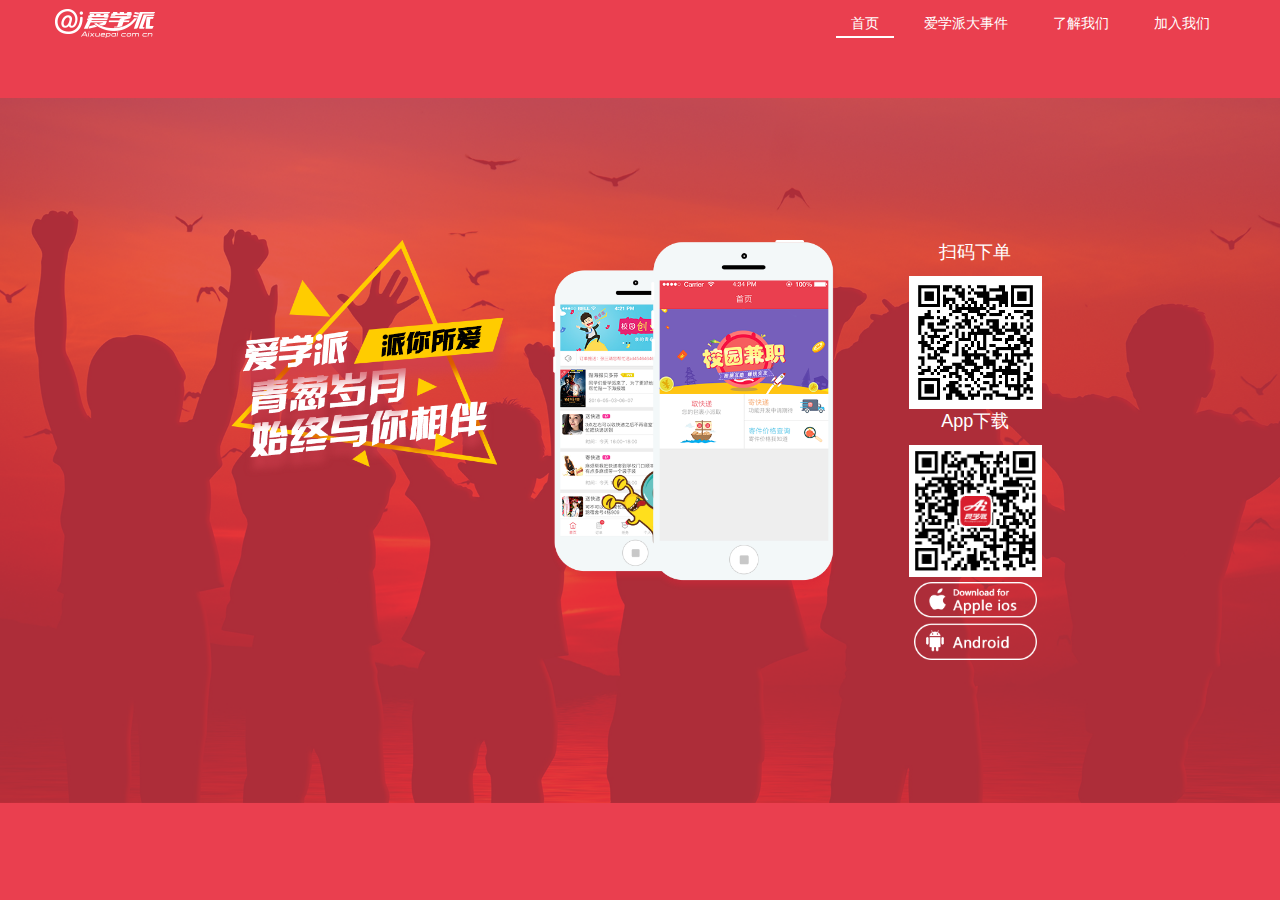
<file: index.html>
<!DOCTYPE html>
<html>

	<head>
		<meta charset="UTF-8">
		<meta name="viewport" content="width=device-width,initial-scale=1,minimum-scale=1,maximum-scale=1,user-scalable=no" />

		<meta name="Description" content="爱学派是一家专注为高校大学生提供“最后一百米”物流配送服务的公司。现已与多家学校达成合作，通过在校内建设标准化门店，并实行规范化管理，为大学生提供最优质的物流服务，并打造美好的校内物流环境。现免费推出专为快递员打造的短信版APP，专业解决快递员到件通知难题。欢迎大学生创业意向者咨询。联系电话：400-166-1098。">
		<link rel="shortcut icon" href="favico.ico" />
		<link rel="stylesheet" href="css/swiper-3.3.1.min.css" />
		<link rel="stylesheet" href="css/bootstrap.min.css" />
		<link rel="stylesheet" href="css/main.css" />
		<link rel="stylesheet" href="css/header.css" />
		<link rel="stylesheet" href="css/animate.min.css" />
		<title>爱学派</title>
	</head>

	<body>
		<div class="div-umeng"></div>
		<!--begin:导航条-->
		<div class="navbar navbar-default navbar-fixed-top navbar-top">
			<div class="container">
				<div class="navbar-header">
					<a class="navbar-brand header-top-logo logo" href="index.html"></a>
					<button class="navbar-toggle" data-toggle="collapse" data-target="#axp-collapse" type="button">
        <span class="icon-bar"></span>
        <span class="icon-bar"></span>
        <span class="icon-bar"></span>
      </button>
				</div>
				<div id="axp-collapse" class="collapse navbar-collapse">
					<ul class="nav navbar-nav navbar-right">
						<li>
							<a href="index.html" class="header-top onborder">首页</a>
						</li>
						<li>
							<a href="news.html" class="header-top">爱学派大事件</a>
						</li>
						<li>
							<a href="about-us.html" class="header-top">了解我们</a>
						</li>
						<li>
							<a href="join-us.html" class="header-top">加入我们</a>
						</li>
					</ul>
				</div>
			</div>
		</div>
		<!--end:导航条-->
		<div class="mask">
			<div class="container-fluid">
				<div class="row">
					<div class="mask-ios col-lg-4 col-lg-offset-4">
						<img class="img-responsive img-dialog-top hidden-xs" src="images/main/logg.png" />
						<img class="cose" src="images/main/close.png" />
						<div class="row div-mask-top">
							<div class="col-lg-3 col-xs-5 col-xs-offset-1 col-lg-offset-0">
								<img class="logo-img-down img-responsive" src="images/main/512.png" />
							</div>
							<div class="col-lg-3 col-xs-5 div-half-2 ">
								<p>爱学派商户版</p>
								<a class="d-ios d-ios-sh" target="_blank" href="https://itunes.apple.com/cn/app/ai-xue-pai-shang-hu-ban/id1086379283?mt=8">
									<img class="changecolor" src="images/main/down.png" alt="" />
								</a>
							</div>
							<div class="col-lg-3 col-xs-5 col-xs-offset-1 col-lg-offset-0">
								<img class="logo-img-down img-responsive" src="images/main/logo.png" />
							</div>
							<div class=" col-lg-3 col-xs-5 div-half-2">
								<p>爱学派</p>
								<a class="d-ios d-ios-xp" target="_blank" href="https://itunes.apple.com/cn/app/ai-xue-pai-xiao-pai-ban/id1125896647?mt=8">
									<img class="changecolor" src="images/main/down.png" alt="" />
								</a>
							</div>
						</div>
					</div>
					<div class="mask-android col-lg-4 col-lg-offset-4">
						<img class="img-responsive img-dialog-top hidden-xs" src="images/main/logg.png" />
						<img class="cose" src="images/main/close.png" />
						<div class="row div-mask-top">
							<div class="col-lg-3 col-xs-5 col-xs-offset-1 col-lg-offset-0">
								<img class="logo-img-down img-responsive" src="images/main/512.png" />
							</div>
							<div class="col-lg-3 col-xs-5 div-half-2 ">
								<p>爱学派商户版</p>

								<a class="d-android" href="http://a.app.qq.com/o/simple.jsp?pkgname=com.example.zbclient">
									<img class="changecolor" src="images/main/down.png" alt="" />
								</a>
							</div>
							<div class="col-lg-3 col-xs-5 col-xs-offset-1 col-lg-offset-0">
								<img class="logo-img-down img-responsive" src="images/main/logo.png" />
							</div>
							<div class="b-down col-lg-3 col-xs-5 ">
								<div class="b-down div-half-2">
									<p>爱学派</p>
									<a class="d-android" href="http://a.app.qq.com/o/simple.jsp?pkgname=com.zhiduan.crowdclient">
										<img class="changecolor" src="images/main/down.png" alt="" />
									</a>
								</div>
							</div>
						</div>
					</div>
				</div>
			</div>
		</div>

		<div class="swiper-container ">
			<div class="swiper-wrapper">
				<div class="swiper-slide swiper-1">
					<div class="container-fluid">
						<div class="row">

							<!--<img class="img-responsive" src="images/main/bg-51.png" alt="" />-->
							<div class="col-lg-3 col-lg-offset-2  col-xs-offset-3 col-xs-7 col-sm-6">
								<img class="img-responsive flipInY animated-2 infinite  " src="images/main/bg-33.png" />
							</div>

							<div class="col-lg-3 col-lg-offset-0 col-xs-offset-3 col-xs-7 col-sm-6">
								<img class="img-responsive  p-shadow" src="images/main/p-1.png" />
							</div>
							<!--<div class="col-lg-1">							</div>-->
							<div class="col-lg-2 col-xs-12 s-1-top">
								<div class="qr col-lg-10 col-lg-offset-2 col-xs-offset-2 col-xs-3">
									<div class="row">
										<div class="col-lg-12 qr-div">
											<p class="hidden-xs white">扫码下单</p>
											<img class="img-responsive img-qrcode" src="images/main/showqrcode.png" />
											<p class="hidden-lg visible-xs white">扫码下单</p>
										</div>
									</div>

								</div>
								<div class="qr col-lg-10 col-lg-offset-2 col-xs-3">
									<div class="row">
										<div class="col-lg-12 qr-div">
											<p class="hidden-xs white">App下载</p>
											<img class="img-responsive img-appdown" src="images/main/appdown.png" />
											<p class="hidden-lg visible-xs white">App下载</p>
										</div>
									</div>

								</div>
								<div class="btn-div col-lg-12 col-xs-4">
									<div class="row">
										<div class="col-lg-10 col-lg-offset-2 col-xs-12">
											<img class="b-ios img-responsive" src="images/main/ios.png" />
										</div>
									</div>
									<div class="row">
										<div class="col-lg-10 col-lg-offset-2 col-xs-12">
											<img class="b-android img-responsive" src="images/main/android.png" alt="" />
										</div>
									</div>
								</div>
							</div>
						</div>
					</div>
				</div>
				<div class="swiper-slide swiper-2">
					<div class="container-fluid">
						<div class="row">
							<div class="col-xs-10 col-lg-5 col-lg-offset-3 col-xs-offset-1 s-2-top ">
								<img class="img-responsive bounceIn animated-2 infinite " src="images/main/bg-15.png" />
							</div>
							<!--<img  class="img-responsive s-2" src="images/main/1.png" alt="" />-->
							<div class="col-xs-10 col-lg-5 col-lg-offset-3 col-xs-offset-1 s-2-left">
								<img class="img-responsive  p-shadow " src="images/main/p-2.png" />
							</div>

						</div>
					</div>
				</div>
				<div class="swiper-slide swiper-3">
					<div class="container-fluid">
						<div class="row">
							<div class="col-xs-8 col-lg-5 col-lg-offset-0 col-xs-offset-2 div-3-left">
								<img class="img-responsive  tada animated-2 infinite " src="images/main/bg-13.png" />
							</div>
							<!--<img class="img-responsive" src="images/main/2.png" alt="" />-->
							<div class="col-xs-8 col-lg-4 col-lg-offset-0 col-xs-offset-2 div-3-top">
								<img class="img-responsive  p-shadow" src="images/main/p-3.png" />
							</div>

						</div>
					</div>
				</div>

				<div class="swiper-slide swiper-4 hidden-xs visible-lg">
					<div class="container-fluid">
						<div class="row">
							<img class="img-responsive img-pic-5" src="images/main/rectangle-1.png" alt="" />
							<img class="img-responsive img-pic-5-1" src="images/main/bg-17.png" alt="" />
							<img class="img-responsive animated-2 infinite bounceInLeft img-pic-7" src="images/main/img-note-2.png" />
							<img class="img-responsive img-pic-8 p-shadow" src="images/main/p-4.png" />
						</div>
					</div>
				</div>
				<div class="swiper-slide swiper-4 visible-xs ">
					<div class="container-fluid">
						<div class="row">
							<div class="col-xs-10  col-xs-offset-1 s-4-top">
								<img class="img-responsive animated-2 infinite bounceInLeft " src="images/main/img-note-2.png" />
							</div>
							<!--<img class="img-responsive img-pic-5" src="images/main/rectangle-1.png" alt="" />-->
							<!--<img class="img-responsive img-pic-5-1" src="images/main/bg-17.png" alt="" />-->
							<div class="col-xs-8 col-xs-offset-2 ">
								<img class="img-responsive" src="images/main/p-4.png" />
							</div>
						</div>
					</div>
				</div>
				<div class="swiper-slide swiper-5">
					<div class="container-fluid">
						<div class="row">
							<div class="col-xs-10  col-xs-offset-1 col-lg-5 col-lg-offset-7 div-5-left">
								<img class="img-responsive bounceInRight animated-2 infinite " src="images/main/bg-11.png" />
							</div>
							<div class="col-xs-8 col-xs-offset-2 col-lg-4 col-lg-offset-2 div-5-top">
								<img class="img-responsive " src="images/main/p-5.png" />
							</div>
						</div>
					</div>

				</div>
				<div class="swiper-slide swiper-6">
					<div class="container-fluid">
						<div class="row">
							<div class="col-xs-10  col-xs-offset-1 col-lg-5 col-lg-offset-1 div-6-top">
								<img class="img-responsive swing animated-2 infinite margin-top-img" src="images/main/bg-44.png" />
							</div>
							<div class="col-xs-8 col-xs-offset-2 col-lg-4 col-lg-offset-1 div-6-left">
								<img class="img-responsive " src="images/main/p-6.png" />
							</div>
						</div>
					</div>
				</div>
				<div class="swiper-slide swiper-7">
					<div class="container-fluid">
						<div class="row">
							<div class="col-lg-1 col-lg-offset-5 col-md-2 col-md-offset-4 col-xs-3 col-xs-offset-3 div-7-top">
								<img class="img-responsive " src="images/main/appdown.png" alt="" />
								<p class="white note-down">app下载</p>
							</div>
							<div class="col-lg-1 col-xs-3 col-md-2  div-7-top">
								<img class="img-responsive " src="images/main/showqrcode.png" alt="" />
								<p class="white note-down">扫码下单</p>
							</div>

							<div class=" col-lg-6 col-lg-offset-3 div-botton-note-lg hidden-xs visible-lg">
								<p>©2012 上海指端信息科技有限公司 &nbsp;&nbsp;&nbsp;&nbsp;©沪ICP 备16004019 &nbsp;&nbsp;&nbsp;&nbsp;客服电话 400-166-1098</p>
							</div>
							<div class=" col-lg-6 col-lg-offset-3 div-botton-note visible-xs hidden-lg">
								<p>©2012 上海指端信息科技有限公司 </p>
								<p>©沪ICP 备16004019 </p>
								<p>客服电话 400-166-1098</p>
							</div>
						</div>
					</div>

				</div>
			</div>
		</div>

		<script src="js/jquery-2.1.4.min.js" type="text/javascript" charset="utf-8"></script>
		<script src="js/swiper-3.3.1.jquery.min.js" type="text/javascript" charset="utf-8"></script>
		<script src="js/bootstrap.min.js"></script>
		<script src="js/header.js" type="text/javascript" charset="utf-8"></script>
		<script src="js/main.js" type="text/javascript" charset="utf-8"></script>

		<script>
			var mySwiper = new Swiper('.swiper-container', {
				mousewheelControl: true,
				direction: 'vertical',
				mousewheelForceToAxis: true,

				//				effect: 'flip',
				//				flip: {
				//					slideShadows: true,
				//					limitRotation: true,
				//				}

			})

			$(document).ready(function () {
				$(".div-umeng").html('<iframe src="common/umeng.jsp" class="iframe-umeng"></iframe>');
				$(".iframe-umeng").css("display", "none");
			});

		</script>
	</body>

</html>
</file>
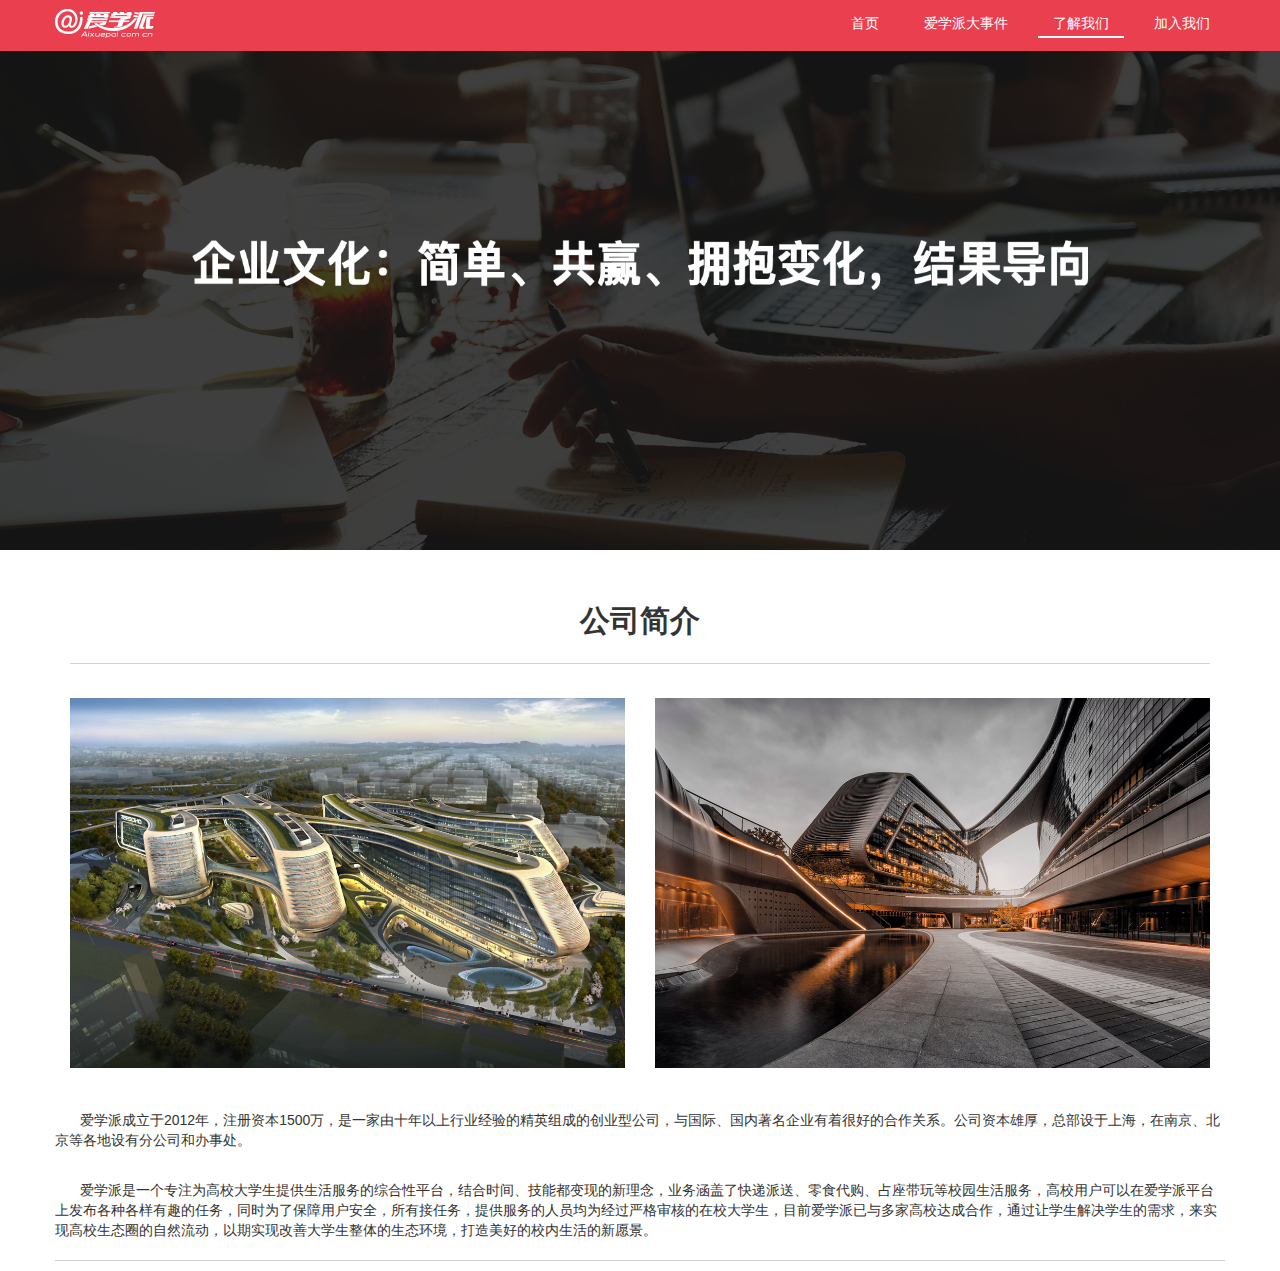
<file: about-us.html>
<!DOCTYPE html>
<html>

	<head>
		<meta charset="UTF-8">
		<meta name="viewport" content="width=device-width,initial-scale=1,minimum-scale=1,maximum-scale=1,user-scalable=no" />
		<title>爱学派</title>
		<link rel="shortcut icon" href="favico.ico"/>
		
		<link rel="stylesheet" href="css/swiper-3.3.1.min.css" />
		<link rel="stylesheet" href="css/bootstrap.min.css" />
		<link rel="stylesheet" href="css/animate.min.css" />
		<link rel="stylesheet" href="css/header.css" />
		<link rel="stylesheet" href="css/aboutus.css" />
		<link rel="stylesheet" href="css/joinus.css" />
		<link rel="icon" href="images/icon.png">
		<style type="text/css">

		</style>

	</head>

	<body>
		<!--begin:导航条-->
		<div class="navbar navbar-default navbar-fixed-top navbar-top">
			<div class="container">
				<div class="navbar-header">
					<a class="navbar-brand header-top-logo logo" href="index.html"></a>
					<button class="navbar-toggle" data-toggle="collapse" data-target="#axp-collapse" type="button">
        <span class="icon-bar"></span>
        <span class="icon-bar"></span>
        <span class="icon-bar"></span>
      </button>
				</div>
				<div id="axp-collapse" class="collapse navbar-collapse">
					<ul class="nav navbar-nav">
						<li>
							
						</li>
					</ul>
					<ul class="nav navbar-nav navbar-right">
						<li>
							<a href="index.html" class="header-top ">首页</a>
						</li>
						<li>
							<a href="news.html" class="header-top">爱学派大事件</a>
						</li>
						<li>
							<a href="about-us.html" class="header-top onborder">了解我们</a>
						</li>
						<li>
							<a href="join-us.html" class="header-top">加入我们</a>
						</li>
						<li>
						</li>
					</ul>

				</div>
			</div>
		</div>
		<!--end:导航条-->
		<div class="top-div">
			<img class="img-responsive img-header" src="images/Company-Culture.png" alt="">
			<img class="img-wenhua" src="images/wenhua.png" />
		</div>

		<div class="container">
			<div class="row">
				<div class="col-sm-12">
					<div class="col-sm-12 company-info">公司简介</div>
					<!--<div class="row">
						<div class="col-sm-4 div-img-small">
							<img class="img-responsive img-about" src="images/aboutus/a-1.JPG" />
						</div>
						<div class="col-sm-4 div-img-small">
							<img class="img-responsive img-about" src="images/aboutus/123.jpg" />
						</div>
						<div class="col-sm-4 div-img-small">
							<img class="img-responsive img-about" src="images/aboutus/a-3.JPG" />
						</div>
					</div>-->
					<div class="row">
						<div class="col-sm-6 div-img-big ">
							<img class="img-responsive img-about" src="images/aboutus/a-4.jpg" />

						</div>
						<div class="col-sm-6 div-img-big">
							<img class="img-responsive img-about" src="images/aboutus/a-5.jpg" />

						</div>

						<div class="row">
							<div class="col-sm-12 div-introduce">
								<p>
									爱学派成立于2012年，注册资本1500万，是一家由十年以上行业经验的精英组成的创业型公司，与国际、国内著名企业有着很好的合作关系。公司资本雄厚，总部设于上海，在南京、北京等各地设有分公司和办事处。
								</p>
								<p>
									爱学派是一个专注为高校大学生提供生活服务的综合性平台，结合时间、技能都变现的新理念，业务涵盖了快递派送、零食代购、占座带玩等校园生活服务，高校用户可以在爱学派平台上发布各种各样有趣的任务，同时为了保障用户安全，所有接任务，提供服务的人员均为经过严格审核的在校大学生，目前爱学派已与多家高校达成合作，通过让学生解决学生的需求，来实现高校生态圈的自然流动，以期实现改善大学生整体的生态环境，打造美好的校内生活的新愿景。

								</p>
							</div>
						</div>
					</div>
				</div>
			</div>
		</div>

		<script src="js/jquery-2.1.4.min.js" type="text/javascript" charset="utf-8"></script>
		<script src="js/swiper-3.3.1.jquery.min.js" type="text/javascript" charset="utf-8"></script>
		<script src="js/bootstrap.min.js"></script>
		<script src="js/header.js" type="text/javascript" charset="utf-8"></script>
		<script src="js/aboutus.js" type="text/javascript" charset="utf-8"></script>

		<!--<script src="js/header.js" type="text/javascript" charset="utf-8"></script>-->
		<script>
			var mySwiper = new Swiper('.swiper-container', {
				mousewheelControl: true,
				direction: 'vertical',
				mousewheelForceToAxis: true,

				//				effect: 'flip',
				//				flip: {
				//					slideShadows: true,
				//					limitRotation: true,
				//				}

			})
			$(document).ready(function () {
				$(".div-umeng").html('<iframe src="common/umeng.jsp" class="iframe-umeng"></iframe>');
				$(".iframe-umeng").css("display", "none");
			});
		</script>
	</body>

</html>
</file>
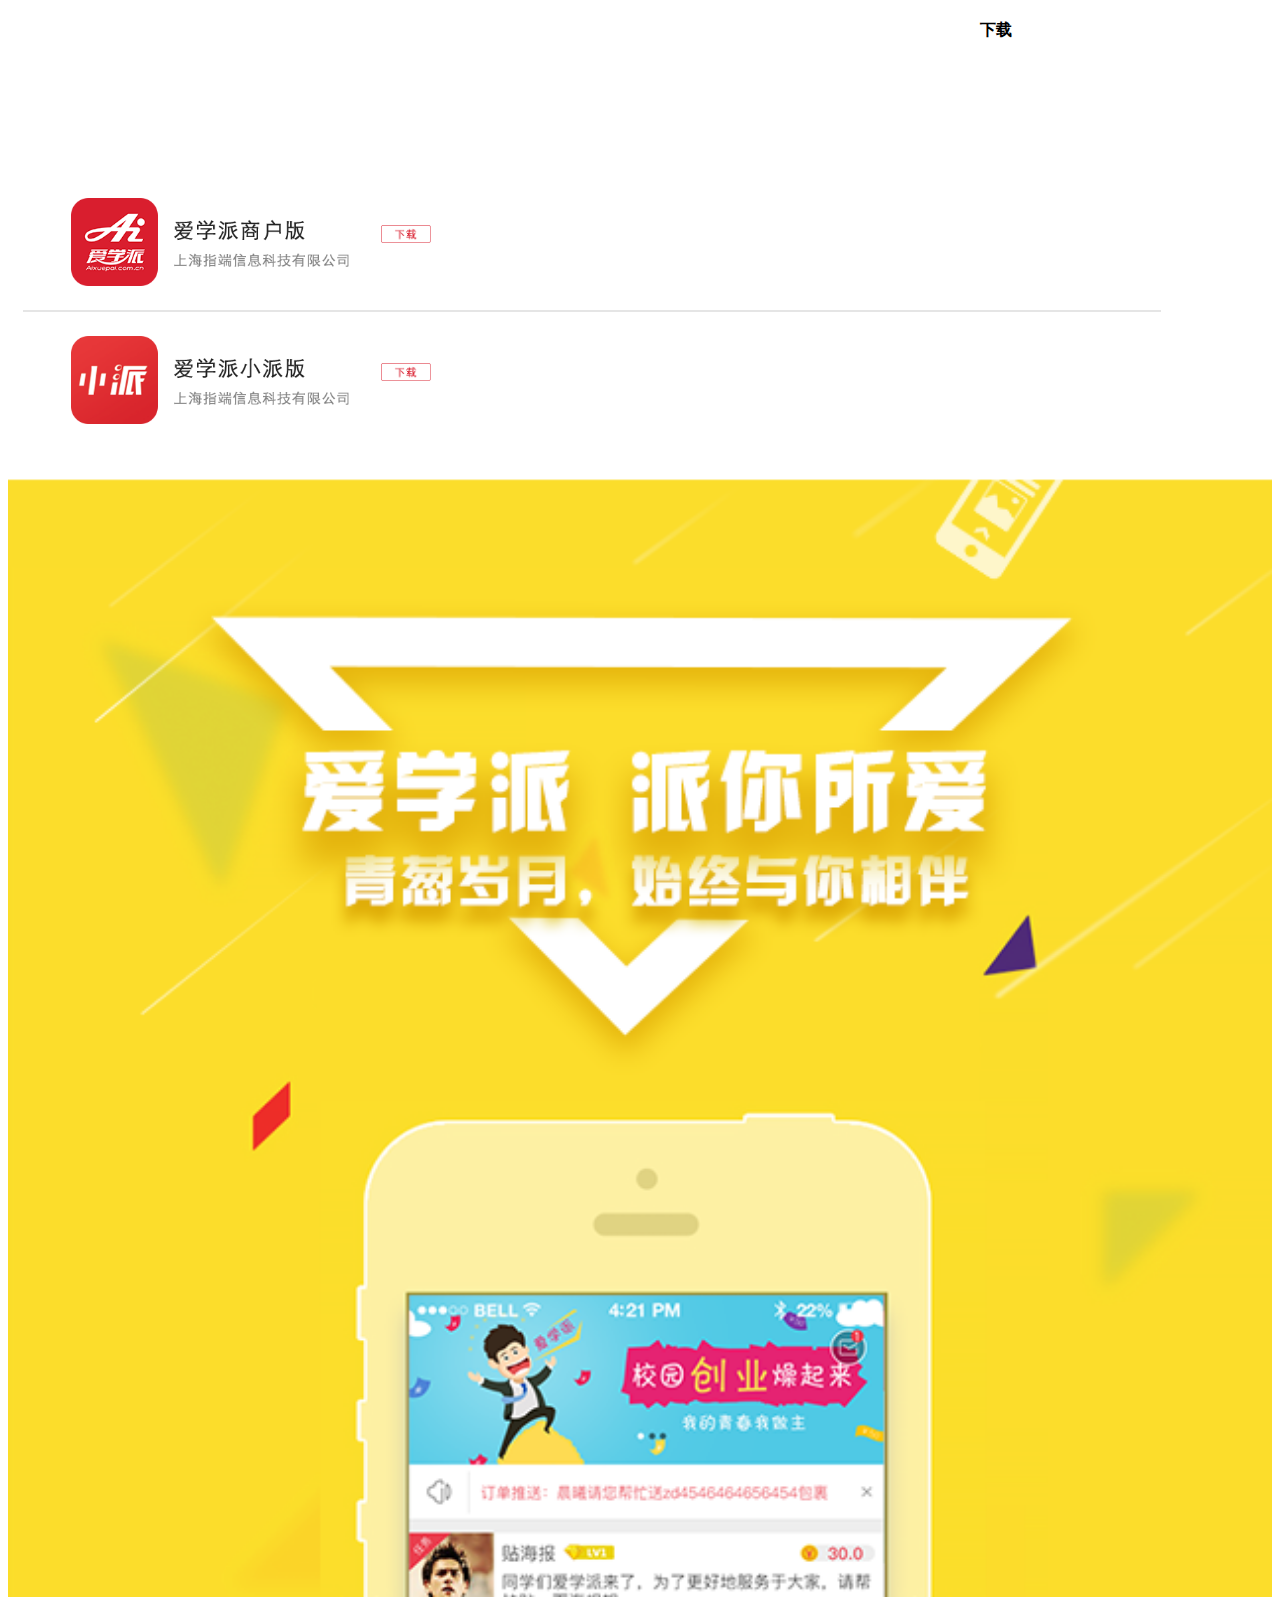
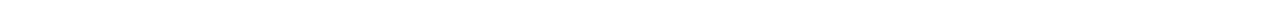
<file: downLoadApp.html>
<!doctype html>
<html>

	<head>
		<meta charset="UTF-8">
		<title>爱学派下载</title>
		<meta name="viewport" content="width=device-width,initial-scale=1,minimum-scale=1,maximum-scale=1,user-scalable=no" />
		<!--<link rel="stylesheet" type="text/css" href="css/mui.min.css" />-->
		<link rel="stylesheet" type="text/css" href="css/downloadapp.css" />
		<link rel="shortcut icon" href="favico.ico"/>
		
	</head>

	<body>
		<div class="mui-content">
			<strong class="strong-down">下载</strong>
			<div class="div-aixuepaish">
				<img src="images/download/sh.png" class="img-sh"/>
				<img src="images/main/down.png" class="img-down-sh"/>
			</div>
			<img src="images/download/line.png" class="img-line"/>
			<div class="div-aixuepaixp">
				<img src="images/download/xp.png" class="img-xp"/>
				<img src="images/main/down.png" class="img-down-xp"/>
			</div>
			<div>
				<img src="images/download/bj.png" class="img-bj"/>
			</div>
		</div>
		<script src="js/jquery-2.1.4.min.js" type="text/javascript" charset="utf-8"></script>
		<script src="js/downloadapp.js" type="text/javascript" charset="utf-8"></script>
	</body>

</html>
</file>
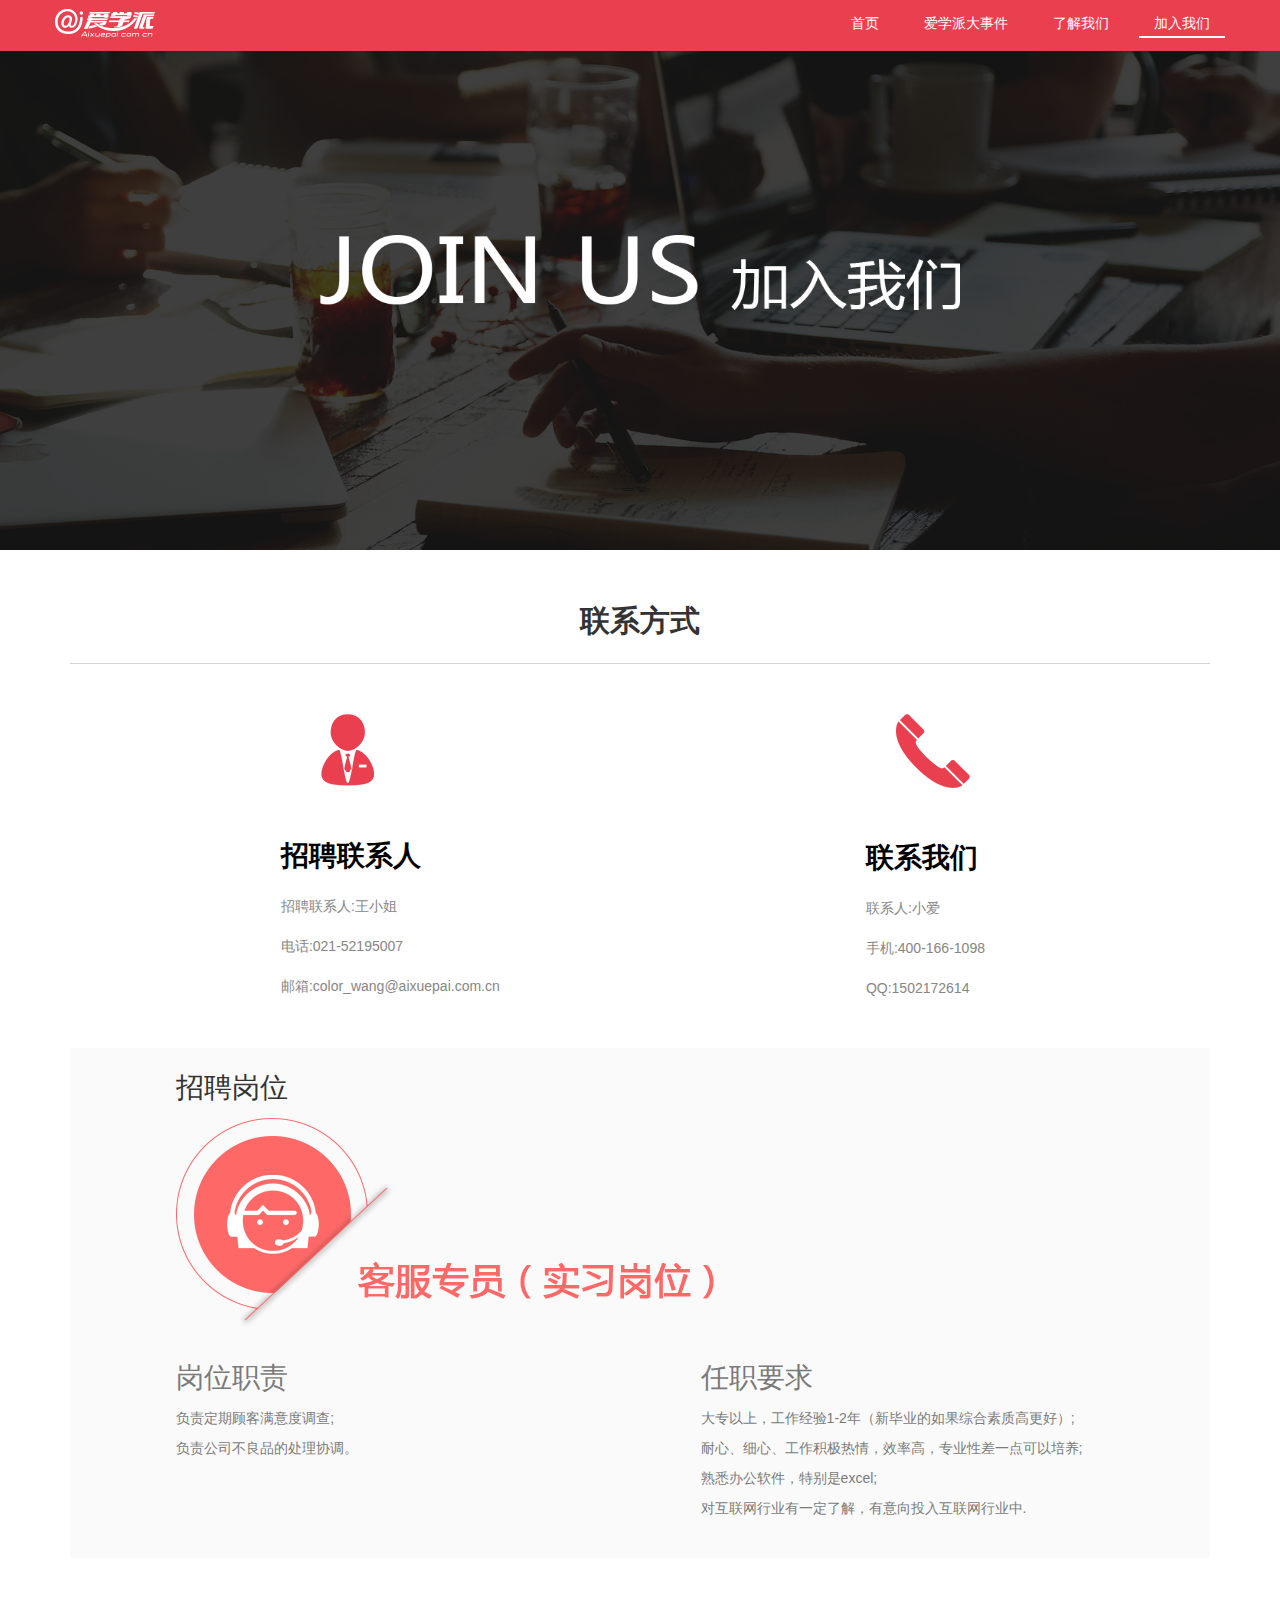
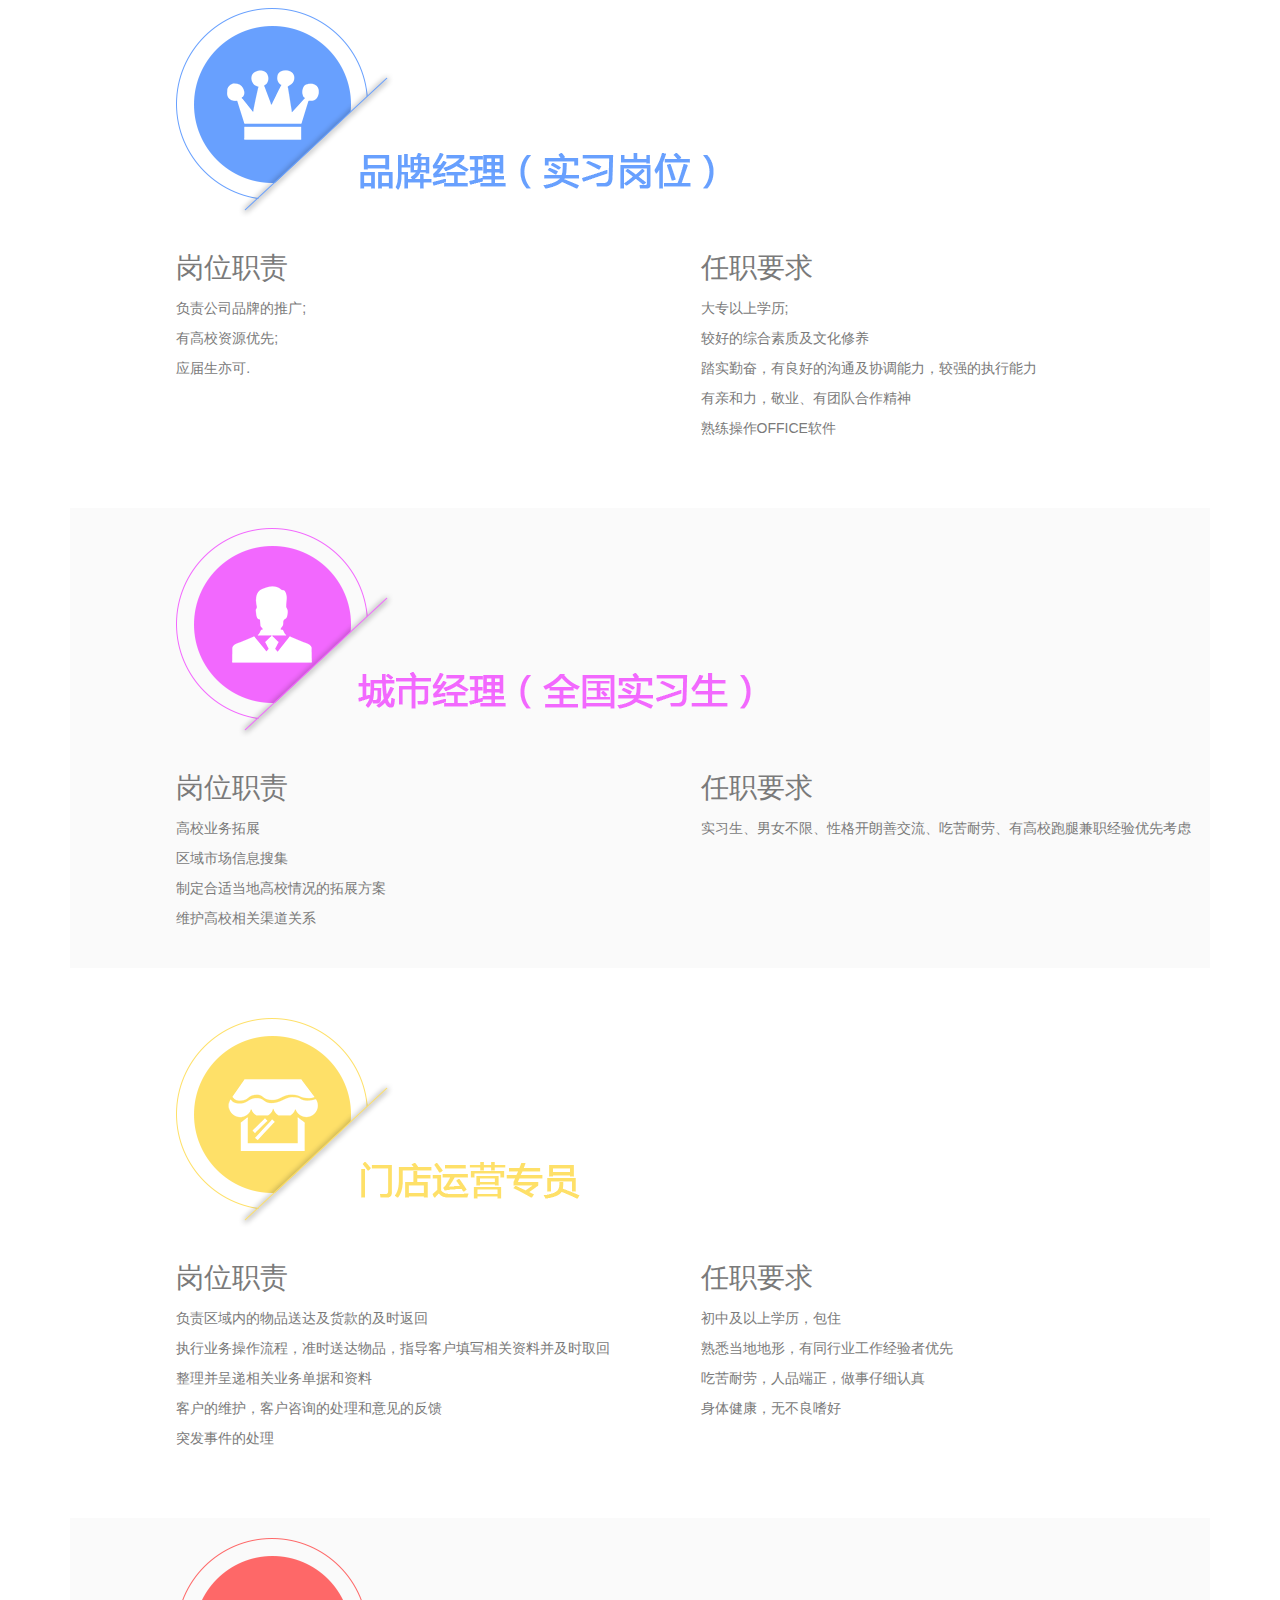
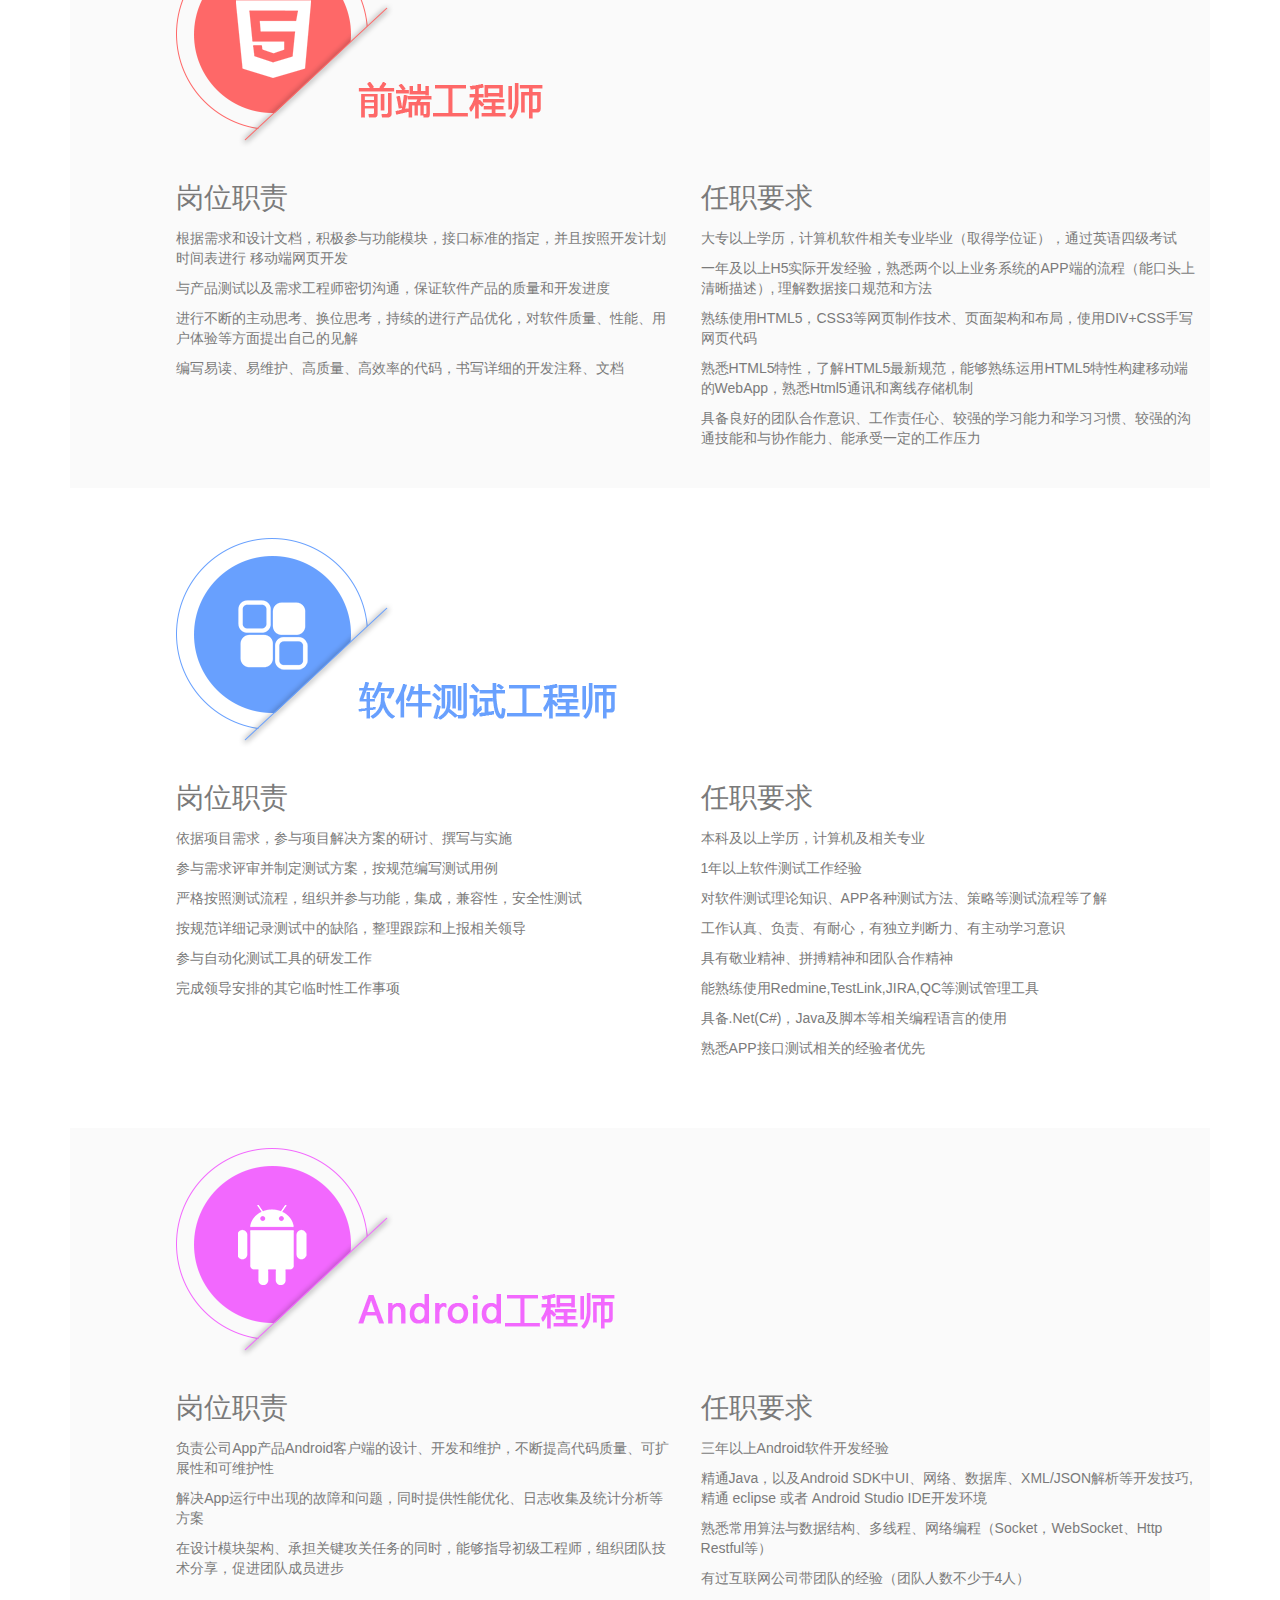
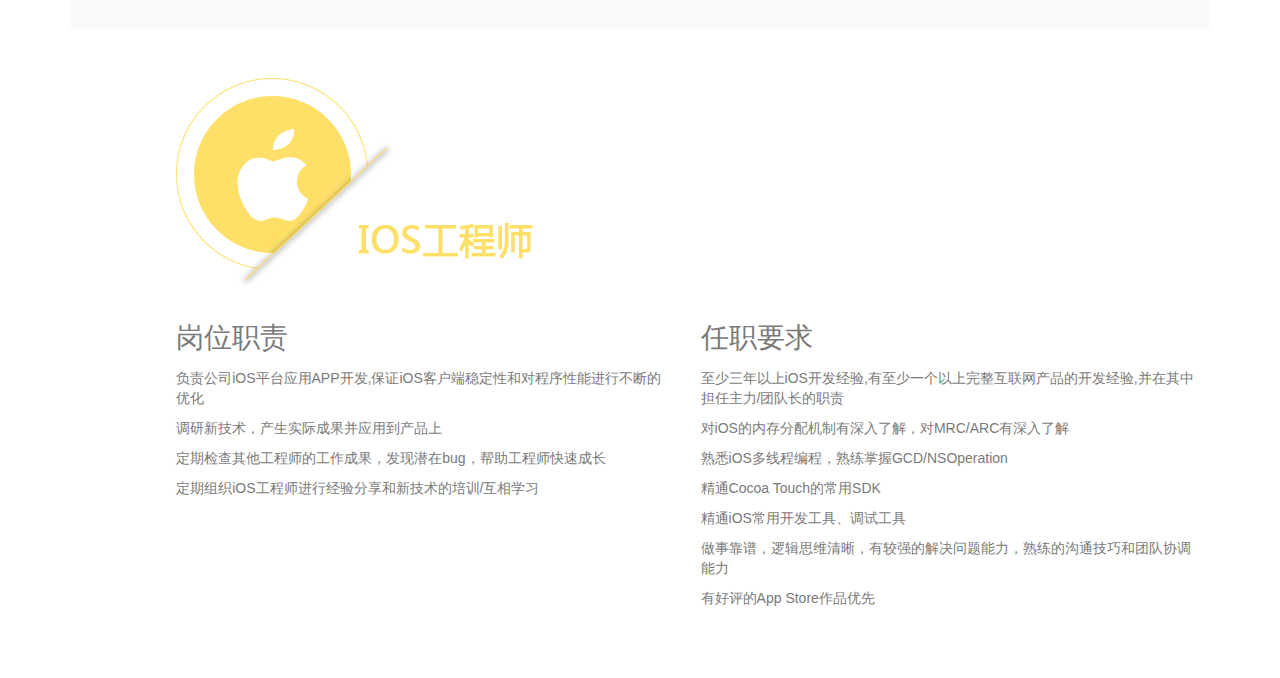
<file: join-us.html>
<!DOCTYPE html>
<html>

	<head>
		<meta charset="UTF-8">
		<meta name="viewport" content="width=device-width,initial-scale=1,minimum-scale=1,maximum-scale=1,user-scalable=no" />
		<title>爱学派</title>
		<link rel="shortcut icon" href="favico.ico"/>
		
		<link rel="stylesheet" href="css/swiper-3.3.1.min.css" />
		<link rel="stylesheet" href="css/bootstrap.min.css" />
		<link rel="stylesheet" href="css/animate.min.css" />
		<link rel="stylesheet" href="css/header.css" />
		<link rel="stylesheet" href="css/aboutus.css" />
		<link rel="stylesheet" href="css/joinus.css" />
		<link rel="icon" href="images/icon.png">
		<style type="text/css">

		</style>

	</head>

	<body>
		<!--begin:导航条-->
		<div class="navbar navbar-default navbar-fixed-top navbar-top">
			<div class="container">
				<div class="navbar-header">
					<a class="navbar-brand header-top-logo logo" href="index.html"></a>
					<button class="navbar-toggle" data-toggle="collapse" data-target="#axp-collapse" type="button">
        <span class="icon-bar"></span>
        <span class="icon-bar"></span>
        <span class="icon-bar"></span>
      </button>
				</div>
				<div id="axp-collapse" class="collapse navbar-collapse">
					<ul class="nav navbar-nav navbar-right">
						<li>
							<a href="index.html" class="header-top ">首页</a>
						</li>
						<li>
							<a href="news.html" class="header-top">爱学派大事件</a>
						</li>
						<li>
							<a href="about-us.html" class="header-top">了解我们</a>
						</li>
						<li>
							<a href="join-us.html" class="header-top onborder">加入我们</a>
						</li>
					</ul>
				</div>
			</div>
		</div>
		<!--end:导航条-->
		<div class="top-div">
			<img class="img-responsive img-header" src="images/Company-Culture.png" alt="">
			<img class="img-join" src="images/join_us.png" alt="" />
		</div>

		<div class="container">
			<div class="company-info">联系方式</div>
			<div class="row">
				<div class="col-sm-12">
					<div class="row div-contact">
						<div class="col-sm-6">
							<img class="img-responsive man-img" src="images/joinus/Recruitment_Contact.png" />
							<p>招聘联系人</p>
							<p>招聘联系人:王小姐</p>
							<p>电话:021-52195007</p>
							<p>邮箱:color_wang@aixuepai.com.cn</p>

						</div>
						<!---->
						<!--<div class="col-sm-4 ">-->
							<!--<img class="img-responsive hands-img" src="images/joinus/Join-the_contact.png" />-->
							<!--<p>加盟联系人</p>-->
							<!--<p>加盟联系人:殷小姐</p>-->
							<!--<p>手机:189-1772-0105</p>-->
							<!---->
							<!--<p>邮箱:iris.yin@shzhiduan.com</p>-->

						<!--</div>-->
						<div class="col-sm-6  ">
							<img class="img-responsive phone-img" src="images/joinus/contact_us.png" />
							<p>联系我们</p>
							<p>联系人:小爱</p>
							<p>手机:400-166-1098</p>
							<p>QQ:1502172614</p>
							<!--<p>地址:上海市凌空SOHO3号楼</p>-->
						</div>
						
					</div>
					<div class="container-grey">
						<div class="row">
							<div class="col-sm-12">
								<p class="jobs">招聘岗位</p>
								<img class="img-responsive logo-job" src="images/joinus/Customer-Service.png" />
							</div>
							<div class="col-sm-6 ">
								<p>岗位职责</p>
								<p>负责定期顾客满意度调查;</p>
								<p>负责公司不良品的处理协调。</p>
							</div>
							<div class="col-sm-6 ">
								<p>任职要求</p>
								<p>大专以上，工作经验1-2年（新毕业的如果综合素质高更好）;</p>
								<p>耐心、细心、工作积极热情，效率高，专业性差一点可以培养;</p>
								<p>熟悉办公软件，特别是excel;</p>
								<p>对互联网行业有一定了解，有意向投入互联网行业中.</p>
							</div>
						</div>

						<div class="row">
							<div class="col-sm-12">
								<img class="img-responsive logo-job" src="images/joinus/Brand-Manager.png" />
							</div>
							<div class="col-sm-6 ">
								<p>岗位职责</p>
								<p>负责公司品牌的推广;</p>
								<p>有高校资源优先;</p>
								<p>应届生亦可.</p>

							</div>
							<div class="col-sm-6 ">
								<p>任职要求</p>
								<p>大专以上学历;</p>
								<p>较好的综合素质及文化修养</p>
								<p>踏实勤奋，有良好的沟通及协调能力，较强的执行能力</p>
								<p>有亲和力，敬业、有团队合作精神</p>
								<p>熟练操作OFFICE软件</p>
							</div>
						</div>
						
						<div class="row">
							<div class="col-sm-12">
								<img class="img-responsive logo-job" src="images/joinus/City-Manager.png" />
							</div>
							<div class="col-sm-6 ">
								<p>岗位职责</p>
								<p>高校业务拓展</p>
								<p>区域市场信息搜集</p>
								<p>制定合适当地高校情况的拓展方案</p>
								<p>维护高校相关渠道关系</p>
							</div>
							<div class="col-sm-6 ">
								<p>任职要求</p>

								<p>实习生、男女不限、性格开朗善交流、吃苦耐劳、有高校跑腿兼职经验优先考虑</p>
							</div>
						</div>
						
						<div class="row">
							<div class="col-sm-12">
								<img class="img-responsive logo-job" src="images/joinus/Store-Operations-Specialist.png" />
							</div>
							<div class="col-sm-6 ">
								<p>岗位职责</p>
								<p>负责区域内的物品送达及货款的及时返回</p>
								<p>执行业务操作流程，准时送达物品，指导客户填写相关资料并及时取回</p>
								<p>整理并呈递相关业务单据和资料</p>
								<p>客户的维护，客户咨询的处理和意见的反馈</p>
								<p>突发事件的处理</p>
							</div>
							<div class="col-sm-6 ">
								<p>任职要求</p>
								<p>初中及以上学历，包住</p>
								<p>熟悉当地地形，有同行业工作经验者优先</p>
								<p>吃苦耐劳，人品端正，做事仔细认真</p>
								<p>身体健康，无不良嗜好</p>
							</div>
						</div>

						<div class="row">
							<div class="col-sm-12">
								<img class="img-responsive logo-job" src="images/joinus/front_end-engineers.png" />
							</div>
							<div class="col-sm-6 ">
								<p>岗位职责</p>
								<p>根据需求和设计文档，积极参与功能模块，接口标准的指定，并且按照开发计划时间表进行 移动端网页开发</p>
								<p>与产品测试以及需求工程师密切沟通，保证软件产品的质量和开发进度</p>
								<p>进行不断的主动思考、换位思考，持续的进行产品优化，对软件质量、性能、用户体验等方面提出自己的见解</p>
								<p>编写易读、易维护、高质量、高效率的代码，书写详细的开发注释、文档</p>
							</div>
							<div class="col-sm-6 ">
								<p>任职要求</p>
								<p>大专以上学历，计算机软件相关专业毕业（取得学位证），通过英语四级考试</p>
								<p>一年及以上H5实际开发经验，熟悉两个以上业务系统的APP端的流程（能口头上清晰描述）, 理解数据接口规范和方法</p>
								<p>熟练使用HTML5，CSS3等网页制作技术、页面架构和布局，使用DIV+CSS手写网页代码</p>
								<p>熟悉HTML5特性，了解HTML5最新规范，能够熟练运用HTML5特性构建移动端的WebApp，熟悉Html5通讯和离线存储机制</p>
								<p>具备良好的团队合作意识、工作责任心、较强的学习能力和学习习惯、较强的沟通技能和与协作能力、能承受一定的工作压力</p>
							</div>
						</div>

						<div class="row">
							<div class="col-sm-12">
								<img class="img-responsive logo-job" src="images/joinus/software-testing-engineer.png" />
							</div>
							<div class="col-sm-6 ">
								<p>岗位职责</p>
								<p>依据项目需求，参与项目解决方案的研讨、撰写与实施</p>
								<p>参与需求评审并制定测试方案，按规范编写测试用例</p>
								<p>严格按照测试流程，组织并参与功能，集成，兼容性，安全性测试</p>
								<p>按规范详细记录测试中的缺陷，整理跟踪和上报相关领导</p>
								<p>参与自动化测试工具的研发工作</p>
								<p>完成领导安排的其它临时性工作事项</p>
							</div>
							<div class="col-sm-6 ">
								<p>任职要求</p>
								<p>本科及以上学历，计算机及相关专业</p>
								<p>1年以上软件测试工作经验</p>
								<p>对软件测试理论知识、APP各种测试方法、策略等测试流程等了解</p>
								<p>工作认真、负责、有耐心，有独立判断力、有主动学习意识</p>
								<p>具有敬业精神、拼搏精神和团队合作精神</p>
								<p>能熟练使用Redmine,TestLink,JIRA,QC等测试管理工具</p>
								<p>具备.Net(C#)，Java及脚本等相关编程语言的使用</p>
								<p>熟悉APP接口测试相关的经验者优先</p>
							</div>
						</div>

						<div class="row">
							<div class="col-sm-12">
								<img class="img-responsive logo-job" src="images/joinus/android-engineer.png" />
							</div>
							<div class="col-sm-6 ">
								<p>岗位职责</p>
								<p>负责公司App产品Android客户端的设计、开发和维护，不断提高代码质量、可扩展性和可维护性</p>
								<p>解决App运行中出现的故障和问题，同时提供性能优化、日志收集及统计分析等方案</p>
								<p>在设计模块架构、承担关键攻关任务的同时，能够指导初级工程师，组织团队技术分享，促进团队成员进步</p>

							</div>
							<div class="col-sm-6 ">
								<p>任职要求</p>
								<p>三年以上Android软件开发经验</p>
								<p>精通Java，以及Android SDK中UI、网络、数据库、XML/JSON解析等开发技巧, 精通 eclipse 或者 Android Studio IDE开发环境</p>
								<p>熟悉常用算法与数据结构、多线程、网络编程（Socket，WebSocket、Http Restful等）</p>
								<p>有过互联网公司带团队的经验（团队人数不少于4人）</p>
							</div>
						</div>

						<div class="row">
							<div class="col-sm-12">
								<img class="img-responsive logo-job" src="images/joinus/ios-engineer.png" />
							</div>
							<div class="col-sm-6 ">
								<p>岗位职责</p>
								<p>负责公司iOS平台应用APP开发,保证iOS客户端稳定性和对程序性能进行不断的优化</p>
								<p>调研新技术，产生实际成果并应用到产品上</p>
								<p>定期检查其他工程师的工作成果，发现潜在bug，帮助工程师快速成长</p>
								<p>定期组织iOS工程师进行经验分享和新技术的培训/互相学习</p>
							</div>
							<div class="col-sm-6 ">
								<p>任职要求</p>
								<p>至少三年以上iOS开发经验,有至少一个以上完整互联网产品的开发经验,并在其中担任主力/团队长的职责</p>
								<p>对iOS的内存分配机制有深入了解，对MRC/ARC有深入了解</p>
								<p>熟悉iOS多线程编程，熟练掌握GCD/NSOperation</p>
								<p>精通Cocoa Touch的常用SDK</p>
								<p>精通iOS常用开发工具、调试工具</p>
								<p>做事靠谱，逻辑思维清晰，有较强的解决问题能力，熟练的沟通技巧和团队协调能力</p>
								<p>有好评的App Store作品优先</p>
							</div>
						</div>
						
						</div>
					</div>
				</div>
			</div>

			<script src="js/jquery-2.1.4.min.js" type="text/javascript" charset="utf-8"></script>
			<script src="js/swiper-3.3.1.jquery.min.js" type="text/javascript" charset="utf-8"></script>
			<script src="js/bootstrap.min.js"></script>
			<script src="js/joinus.js" type="text/javascript" charset="utf-8"></script>
			<script src="js/header.js" type="text/javascript" charset="utf-8"></script>

			<!--<script src="js/header.js" type="text/javascript" charset="utf-8"></script>-->
			<script>
				var mySwiper = new Swiper('.swiper-container', {
					mousewheelControl: true,
					direction: 'vertical',
					mousewheelForceToAxis: true,

					//				effect: 'flip',
					//				flip: {
					//					slideShadows: true,
					//					limitRotation: true,
					//				}

				})
				$(document).ready(function () {
					$(".div-umeng").html('<iframe src="common/umeng.jsp" class="iframe-umeng"></iframe>');
					$(".iframe-umeng").css("display", "none");
				});
			</script>
	</body>

</html>
</file>
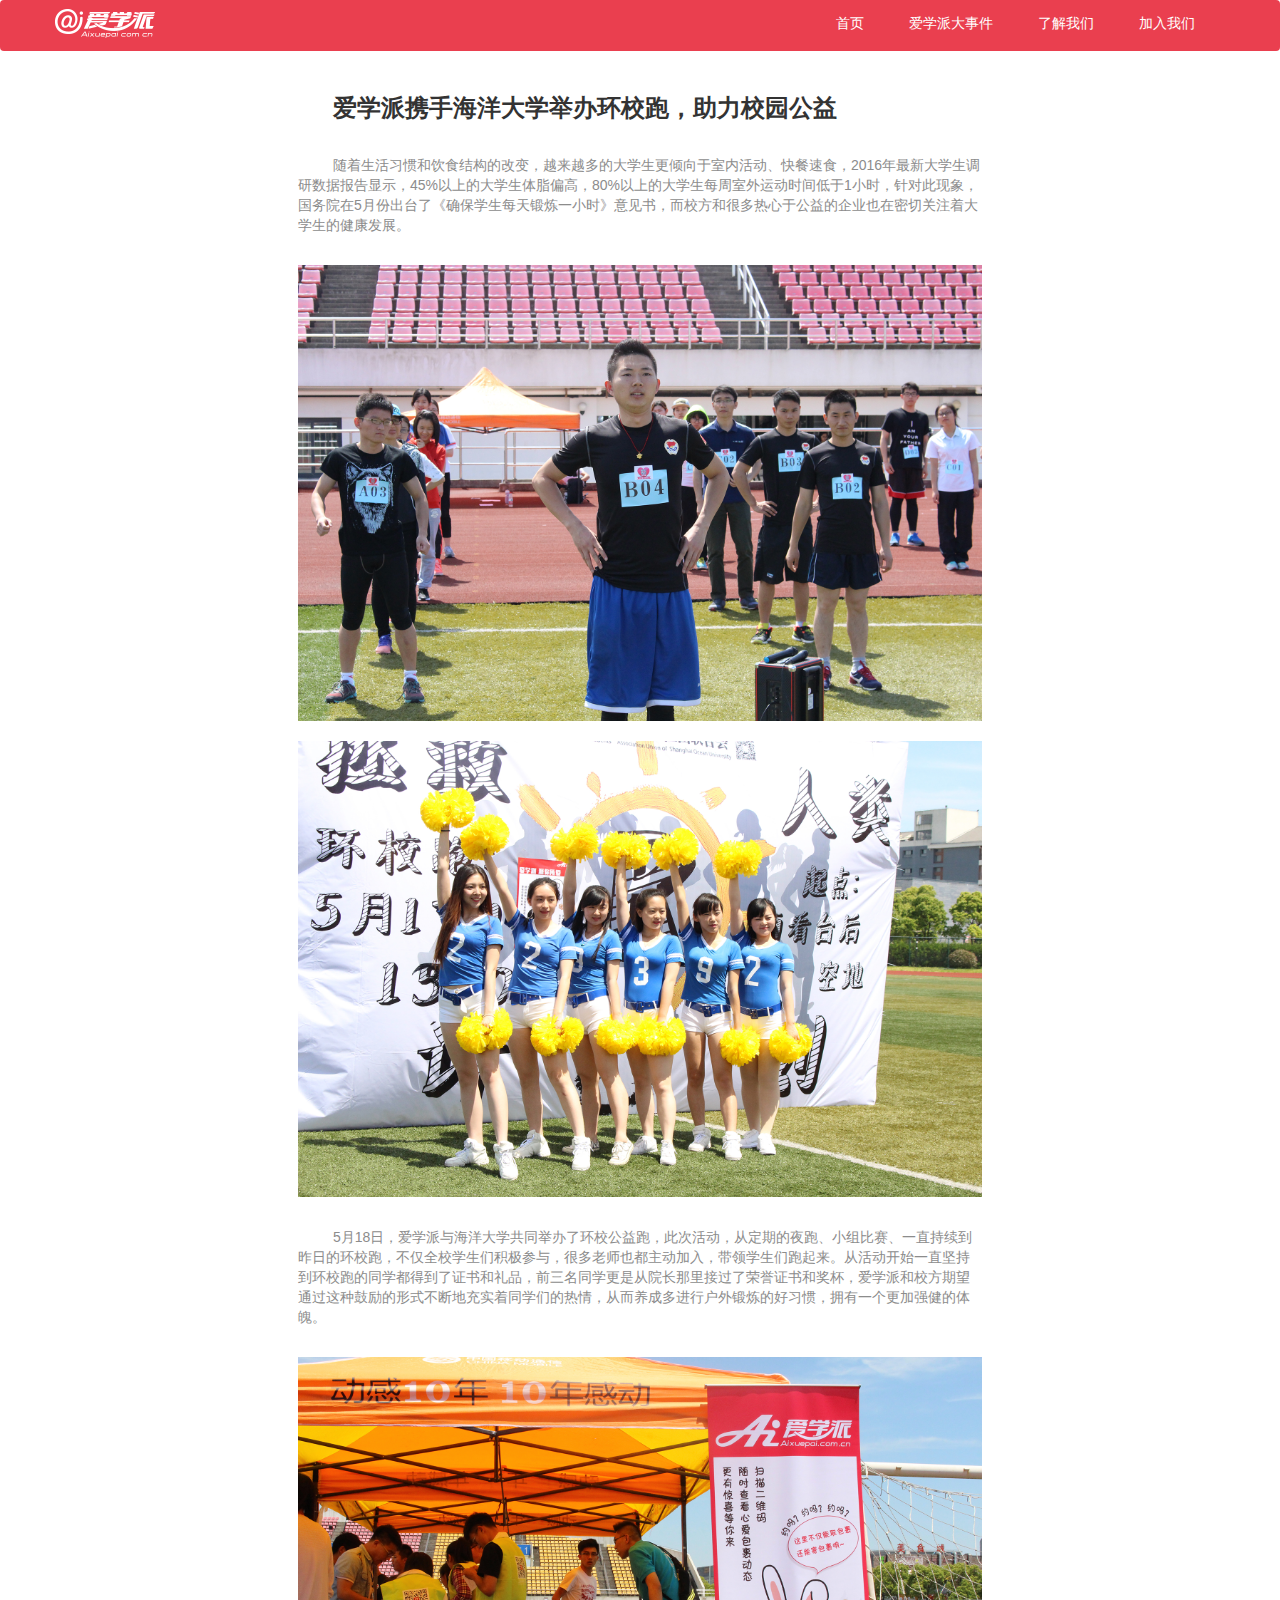
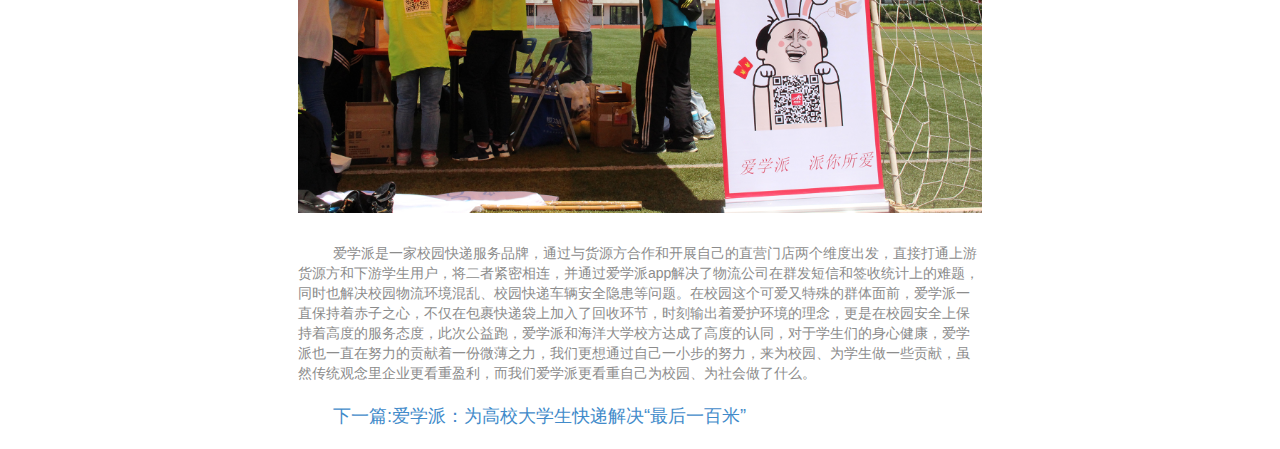
<file: news-details/news-detail-1.html>
<!DOCTYPE html>
<html>

	<head>
		<meta charset="UTF-8">
		<meta name="viewport" content="width=device-width,initial-scale=1,minimum-scale=1,maximum-scale=1,user-scalable=no" />
		<title>爱学派</title>
		<link rel="shortcut icon" href="../favico.ico"/>
		
		<link rel="stylesheet" href="../css/swiper-3.3.1.min.css" />
		<link rel="stylesheet" href="../css/bootstrap.min.css" />
		<link rel="stylesheet" href="../css/header.css" />
		<link rel="stylesheet" href="../css/news-detail.css" />
		<style type="text/css">

		</style>

	</head>

	<body>
		<!--begin:导航条-->
		<div class="navbar navbar-default  navbar-top">
			<div class="container">
				<div class="navbar-header">
					<a class="navbar-brand  header-top-logo logo" href="index.html"></a>
					<button class="navbar-toggle" data-toggle="collapse" data-target="#axp-collapse" type="button">
        <span class="icon-bar"></span>
        <span class="icon-bar"></span>
        <span class="icon-bar"></span>
      </button>
				</div>
				<div id="axp-collapse" class="collapse navbar-collapse">
					<ul class="nav navbar-nav">
						<li>
						</li>
					</ul>
					<ul class="nav navbar-nav navbar-right">
						<li>
							<a href="../index.html" class="header-top ">首页</a>
						</li>
						<li>
							<a href="../news.html" class="header-top">爱学派大事件</a>
						</li>
						<li>
							<a href="../about-us.html" class="header-top">了解我们</a>
						</li>
						<li>
							<a href="../join-us.html" class="header-top">加入我们</a>
						</li>
						
					</ul>

				</div>
			</div>
		</div>
		<!--end:导航条-->

		<div class="container">
			<div>
				
			</div>
			<div class="page-div">
				<p class="p-t">爱学派携手海洋大学举办环校跑，助力校园公益</p>
				<div>
					<p>
						随着生活习惯和饮食结构的改变，越来越多的大学生更倾向于室内活动、快餐速食，2016年最新大学生调研数据报告显示，45%以上的大学生体脂偏高，80%以上的大学生每周室外运动时间低于1小时，针对此现象，国务院在5月份出台了《确保学生每天锻炼一小时》意见书，而校方和很多热心于公益的企业也在密切关注着大学生的健康发展。
					</p>
					<img class="news-img" src="../images/news/new-1-1.JPG"/>
					
					<img class="news-img" src="../images/news/new-1.JPG"/>
					<p>
						5月18日，爱学派与海洋大学共同举办了环校公益跑，此次活动，从定期的夜跑、小组比赛、一直持续到昨日的环校跑，不仅全校学生们积极参与，很多老师也都主动加入，带领学生们跑起来。从活动开始一直坚持到环校跑的同学都得到了证书和礼品，前三名同学更是从院长那里接过了荣誉证书和奖杯，爱学派和校方期望通过这种鼓励的形式不断地充实着同学们的热情，从而养成多进行户外锻炼的好习惯，拥有一个更加强健的体魄。
					</p>
					<img class="news-img" src="../images/news/new-1-2.JPG" alt="" />
					<p>
						爱学派是一家校园快递服务品牌，通过与货源方合作和开展自己的直营门店两个维度出发，直接打通上游货源方和下游学生用户，将二者紧密相连，并通过爱学派app解决了物流公司在群发短信和签收统计上的难题，同时也解决校园物流环境混乱、校园快递车辆安全隐患等问题。在校园这个可爱又特殊的群体面前，爱学派一直保持着赤子之心，不仅在包裹快递袋上加入了回收环节，时刻输出着爱护环境的理念，更是在校园安全上保持着高度的服务态度，此次公益跑，爱学派和海洋大学校方达成了高度的认同，对于学生们的身心健康，爱学派也一直在努力的贡献着一份微薄之力，我们更想通过自己一小步的努力，来为校园、为学生做一些贡献，虽然传统观念里企业更看重盈利，而我们爱学派更看重自己为校园、为社会做了什么。
					</p>
				</div>
				<div class="updown">
					<p><a href="news-detail-2.html"> 下一篇:爱学派：为高校大学生快递解决“最后一百米”</a></p>
				</div>
			</div>
		</div>
		<script src="../js/jquery-2.1.4.min.js" type="text/javascript" charset="utf-8"></script>
		<script src="../js/bootstrap.min.js"></script>
		<script src="../js/header.js" type="text/javascript" charset="utf-8"></script>
		<script src="../js/news.js" type="text/javascript" charset="utf-8"></script>

		
	</body>

</html>
</file>
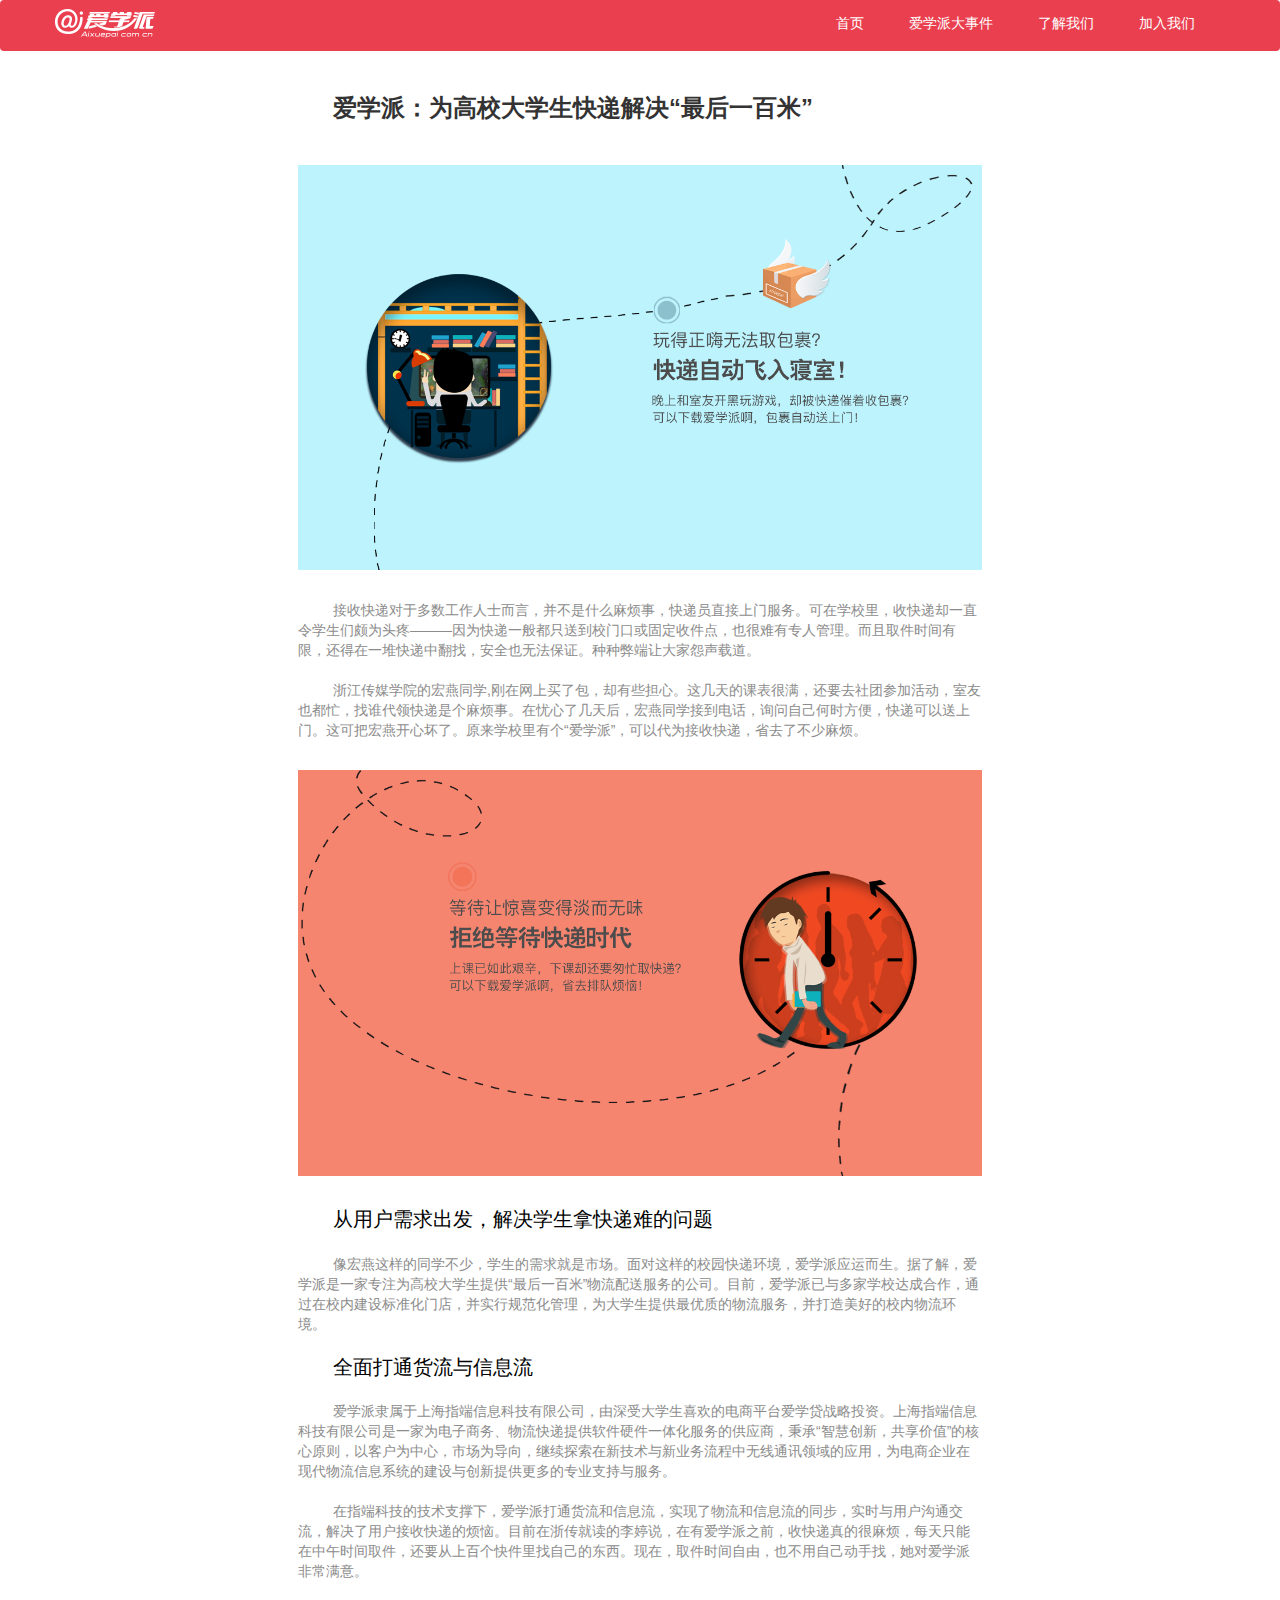
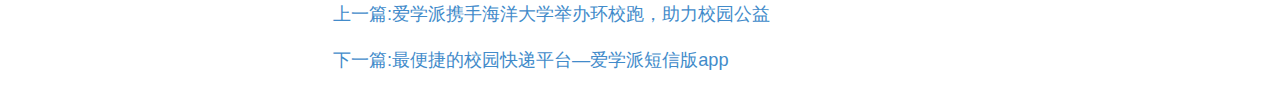
<file: news-details/news-detail-2.html>
<!DOCTYPE html>
<html>

	<head>
		<meta charset="UTF-8">
		<meta name="viewport" content="width=device-width,initial-scale=1,minimum-scale=1,maximum-scale=1,user-scalable=no" />
		<title>爱学派</title>
		<link rel="shortcut icon" href="../favico.ico"/>
		
		<link rel="stylesheet" href="../css/swiper-3.3.1.min.css" />
		<link rel="stylesheet" href="../css/bootstrap.min.css" />
		<link rel="stylesheet" href="../css/header.css" />
		<link rel="stylesheet" href="../css/news-detail.css" />
		<style type="text/css">

		</style>

	</head>

	<body>
		<!--begin:导航条-->
		<div class="navbar navbar-default  navbar-top">
			<div class="container">
				<div class="navbar-header">
					<a class="navbar-brand header-top-logo logo" href="index.html"></a>
					<button class="navbar-toggle" data-toggle="collapse" data-target="#axp-collapse" type="button">
        <span class="icon-bar"></span>
        <span class="icon-bar"></span>
        <span class="icon-bar"></span>
      </button>
				</div>
				<div id="axp-collapse" class="collapse navbar-collapse">
					<ul class="nav navbar-nav">
						<li>
						</li>
					</ul>
					<ul class="nav navbar-nav navbar-right">
						<li>
							<a href="../index.html" class="header-top ">首页</a>
						</li>
						<li>
							<a href="../news.html" class="header-top">爱学派大事件</a>
						</li>
						<li>
							<a href="../about-us.html" class="header-top">了解我们</a>
						</li>
						<li>
							<a href="../join-us.html" class="header-top">加入我们</a>
						</li>
						
					</ul>

				</div>
			</div>
		</div>
		<!--end:导航条-->

		<div class="container">
			
			<div class="page-div">
				<p class="p-t">爱学派：为高校大学生快递解决“最后一百米”</p>
				<div>
					<img class="news-img" src="../images/news/new-2-1.png"/>
					<p>
						接收快递对于多数工作人士而言，并不是什么麻烦事，快递员直接上门服务。可在学校里，收快递却一直令学生们颇为头疼———因为快递一般都只送到校门口或固定收件点，也很难有专人管理。而且取件时间有限，还得在一堆快递中翻找，安全也无法保证。种种弊端让大家怨声载道。
					</p>
					<p>
						浙江传媒学院的宏燕同学,刚在网上买了包，却有些担心。这几天的课表很满，还要去社团参加活动，室友也都忙，找谁代领快递是个麻烦事。在忧心了几天后，宏燕同学接到电话，询问自己何时方便，快递可以送上门。这可把宏燕开心坏了。原来学校里有个“爱学派”，可以代为接收快递，省去了不少麻烦。
					</p>
					<img class="news-img" src="../images/news/new-2-2.png"/>
					<p class="jc">
						从用户需求出发，解决学生拿快递难的问题
					</p>
					<p>
						像宏燕这样的同学不少，学生的需求就是市场。面对这样的校园快递环境，爱学派应运而生。据了解，爱学派是一家专注为高校大学生提供“最后一百米”物流配送服务的公司。目前，爱学派已与多家学校达成合作，通过在校内建设标准化门店，并实行规范化管理，为大学生提供最优质的物流服务，并打造美好的校内物流环境。
					</p>
					<p class="jc">
						全面打通货流与信息流
					</p>
					<p>
						爱学派隶属于上海指端信息科技有限公司，由深受大学生喜欢的电商平台爱学贷战略投资。上海指端信息科技有限公司是一家为电子商务、物流快递提供软件硬件一体化服务的供应商，秉承“智慧创新，共享价值”的核心原则，以客户为中心，市场为导向，继续探索在新技术与新业务流程中无线通讯领域的应用，为电商企业在现代物流信息系统的建设与创新提供更多的专业支持与服务。
					</p>
					<p>
						在指端科技的技术支撑下，爱学派打通货流和信息流，实现了物流和信息流的同步，实时与用户沟通交流，解决了用户接收快递的烦恼。目前在浙传就读的李婷说，在有爱学派之前，收快递真的很麻烦，每天只能在中午时间取件，还要从上百个快件里找自己的东西。现在，取件时间自由，也不用自己动手找，她对爱学派非常满意。
					</p>
				</div>
				<div class="updown">
					<p> <a href="news-detail-1.html">上一篇:爱学派携手海洋大学举办环校跑，助力校园公益</a> </p>
					<p> <a href="news-detail-3.html">下一篇:最便捷的校园快递平台—爱学派短信版app</a> </p>
					
				</div>
			</div>
		</div>

		<script src="../js/jquery-2.1.4.min.js" type="text/javascript" charset="utf-8"></script>
		<script src="../js/bootstrap.min.js"></script>
		<script src="../js/header.js" type="text/javascript" charset="utf-8"></script>
		<script src="../js/news.js" type="text/javascript" charset="utf-8"></script>

		<!--<script src="js/header.js" type="text/javascript" charset="utf-8"></script>-->
		<script>
		
		</script>
	</body>

</html>
</file>
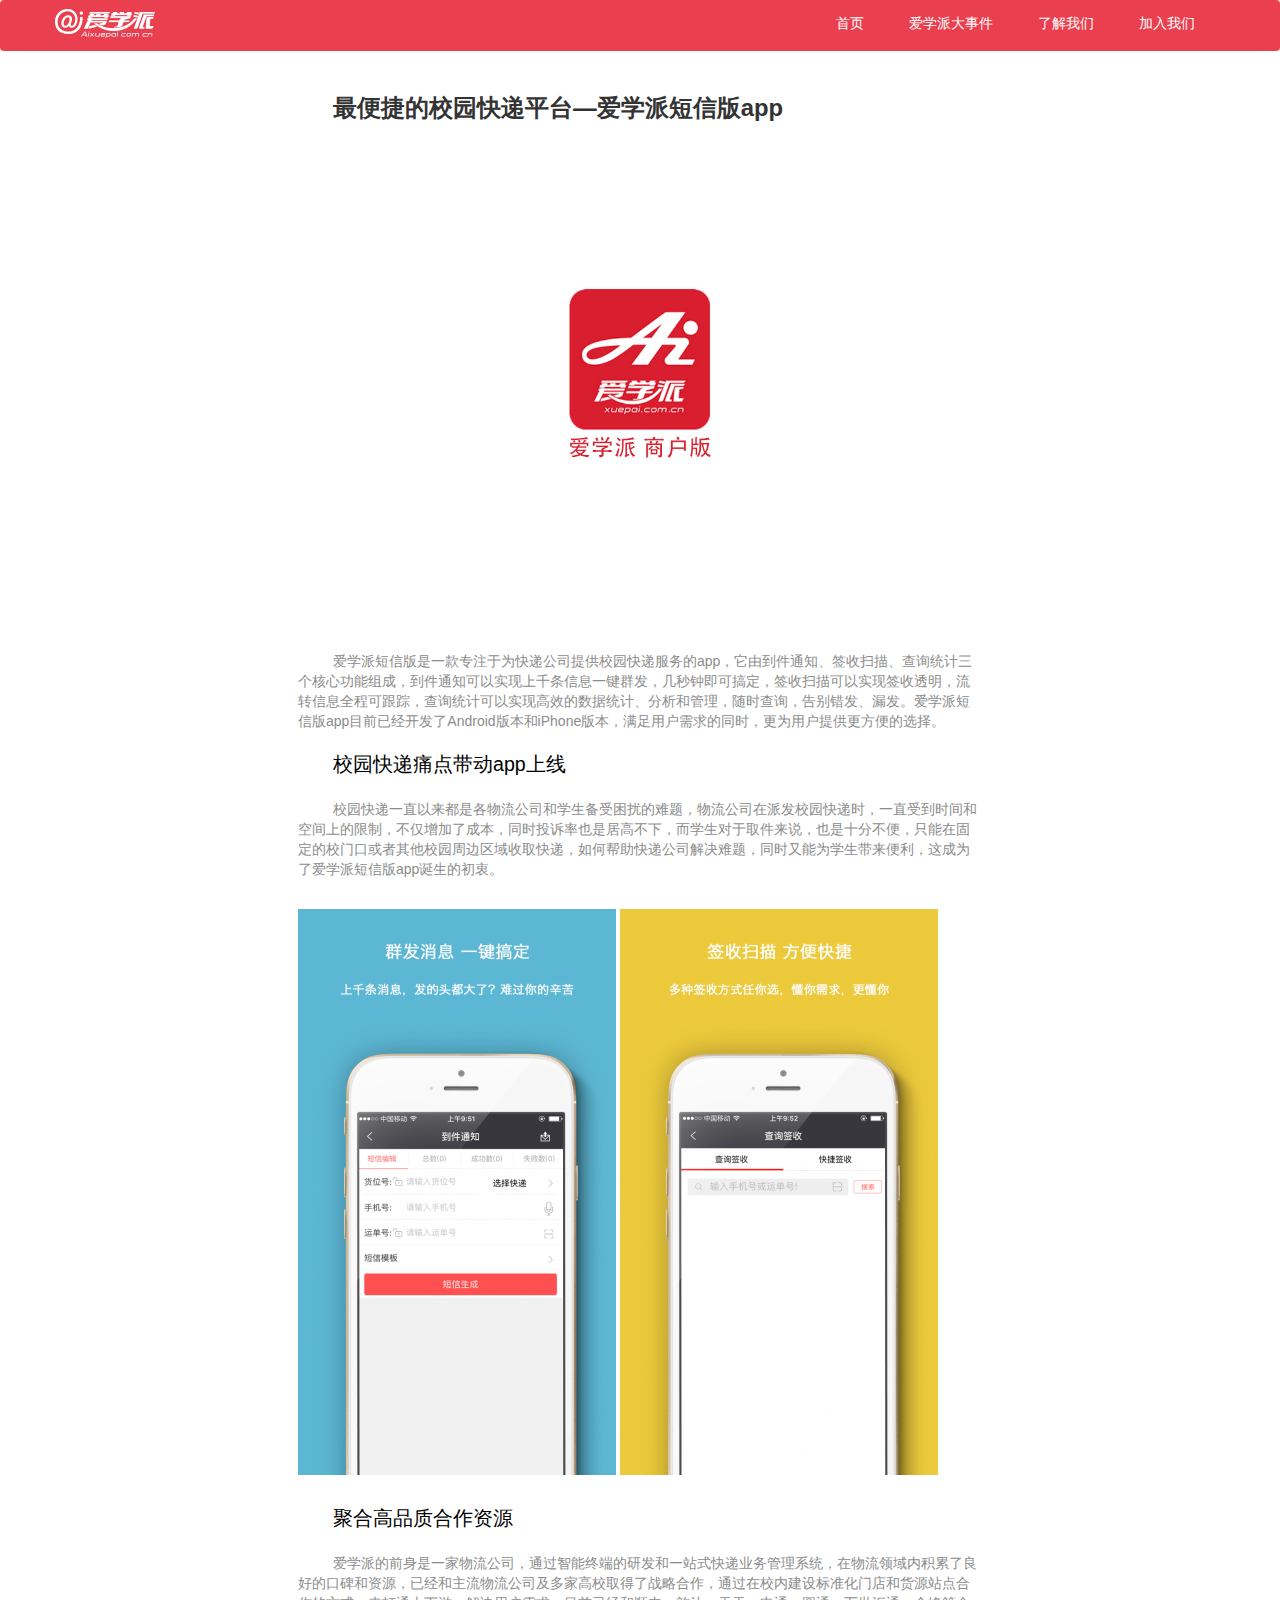
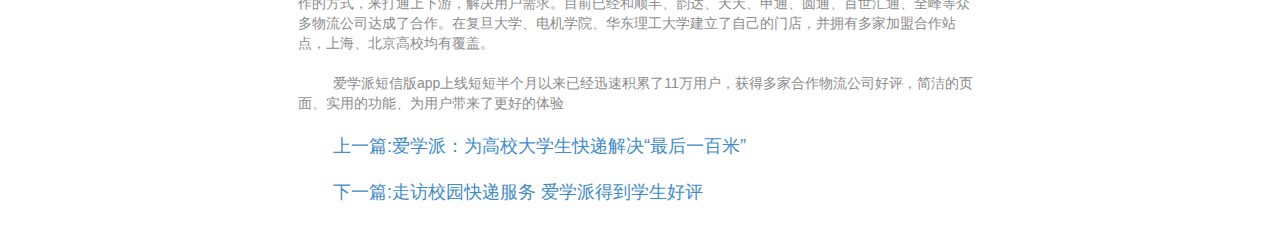
<file: news-details/news-detail-3.html>
<!DOCTYPE html>
<html>

	<head>
		<meta charset="UTF-8">
		<meta name="viewport" content="width=device-width,initial-scale=1,minimum-scale=1,maximum-scale=1,user-scalable=no" />
		<title>爱学派</title>
		<link rel="shortcut icon" href="../favico.ico"/>
		
		<link rel="stylesheet" href="../css/swiper-3.3.1.min.css" />
		<link rel="stylesheet" href="../css/bootstrap.min.css" />
		<link rel="stylesheet" href="../css/header.css" />
		<link rel="stylesheet" href="../css/news-detail.css" />
		<style type="text/css">

		</style>

	</head>

	<body>
		<!--begin:导航条-->
		<div class="navbar navbar-default  navbar-top">
			<div class="container">
				<div class="navbar-header">
					<a class="navbar-brand header-top-logo logo" href="index.html"></a>
					<button class="navbar-toggle" data-toggle="collapse" data-target="#axp-collapse" type="button">
        <span class="icon-bar"></span>
        <span class="icon-bar"></span>
        <span class="icon-bar"></span>
      </button>
				</div>
				<div id="axp-collapse" class="collapse navbar-collapse">
					<ul class="nav navbar-nav">
						<li>
						</li>
					</ul>
					<ul class="nav navbar-nav navbar-right">
						<li>
							<a href="../index.html" class="header-top ">首页</a>
						</li>
						<li>
							<a href="../news.html" class="header-top">爱学派大事件</a>
						</li>
						<li>
							<a href="../about-us.html" class="header-top">了解我们</a>
						</li>
						<li>
							<a href="../join-us.html" class="header-top">加入我们</a>
						</li>
						
					</ul>

				</div>
			</div>
		</div>
		<!--end:导航条-->

		<div class="container">
			<div>
				
			</div>
			<div class="page-div">
				<p class="p-t">最便捷的校园快递平台—爱学派短信版app</p>
				<div>
					<img class="news-img" src="../images/news/new-3.jpg"/>
					<p>
						爱学派短信版是一款专注于为快递公司提供校园快递服务的app，它由到件通知、签收扫描、查询统计三个核心功能组成，到件通知可以实现上千条信息一键群发，几秒钟即可搞定，签收扫描可以实现签收透明，流转信息全程可跟踪，查询统计可以实现高效的数据统计、分析和管理，随时查询，告别错发、漏发。爱学派短信版app目前已经开发了Android版本和iPhone版本，满足用户需求的同时，更为用户提供更方便的选择。
					</p>
					<p class="jc"> 
						校园快递痛点带动app上线
					</p>
					<p>
						校园快递一直以来都是各物流公司和学生备受困扰的难题，物流公司在派发校园快递时，一直受到时间和空间上的限制，不仅增加了成本，同时投诉率也是居高不下，而学生对于取件来说，也是十分不便，只能在固定的校门口或者其他校园周边区域收取快递，如何帮助快递公司解决难题，同时又能为学生带来便利，这成为了爱学派短信版app诞生的初衷。
					</p>
					<img class="img-center" src="../images/news/new-3-1.png"/>
					<img class="img-center" src="../images/news/new-3-2.png"/>
					
					<p class="jc">
						聚合高品质合作资源
					</p>
					<p>
						爱学派的前身是一家物流公司，通过智能终端的研发和一站式快递业务管理系统，在物流领域内积累了良好的口碑和资源，已经和主流物流公司及多家高校取得了战略合作，通过在校内建设标准化门店和货源站点合作的方式，来打通上下游，解决用户需求。目前已经和顺丰、韵达、天天、申通、圆通、百世汇通、全峰等众多物流公司达成了合作。在复旦大学、电机学院、华东理工大学建立了自己的门店，并拥有多家加盟合作站点，上海、北京高校均有覆盖。
					</p>
					<p>
						爱学派短信版app上线短短半个月以来已经迅速积累了11万用户，获得多家合作物流公司好评，简洁的页面、实用的功能、为用户带来了更好的体验
					</p>
				</div>
				<div class="updown">
					<p><a href="news-detail-2.html">上一篇:爱学派：为高校大学生快递解决“最后一百米”</a> </p>
					<p><a href="news-detail-4.html">下一篇:走访校园快递服务 爱学派得到学生好评</a> </p>
					
				</div>
			</div>
		</div>

		<script src="../js/jquery-2.1.4.min.js" type="text/javascript" charset="utf-8"></script>
		<script src="../js/bootstrap.min.js"></script>
		<script src="../js/header.js" type="text/javascript" charset="utf-8"></script>
		<script src="../js/news.js" type="text/javascript" charset="utf-8"></script>


		<!--<script src="js/header.js" type="text/javascript" charset="utf-8"></script>-->
		<script>
		</script>
	</body>

</html>
</file>
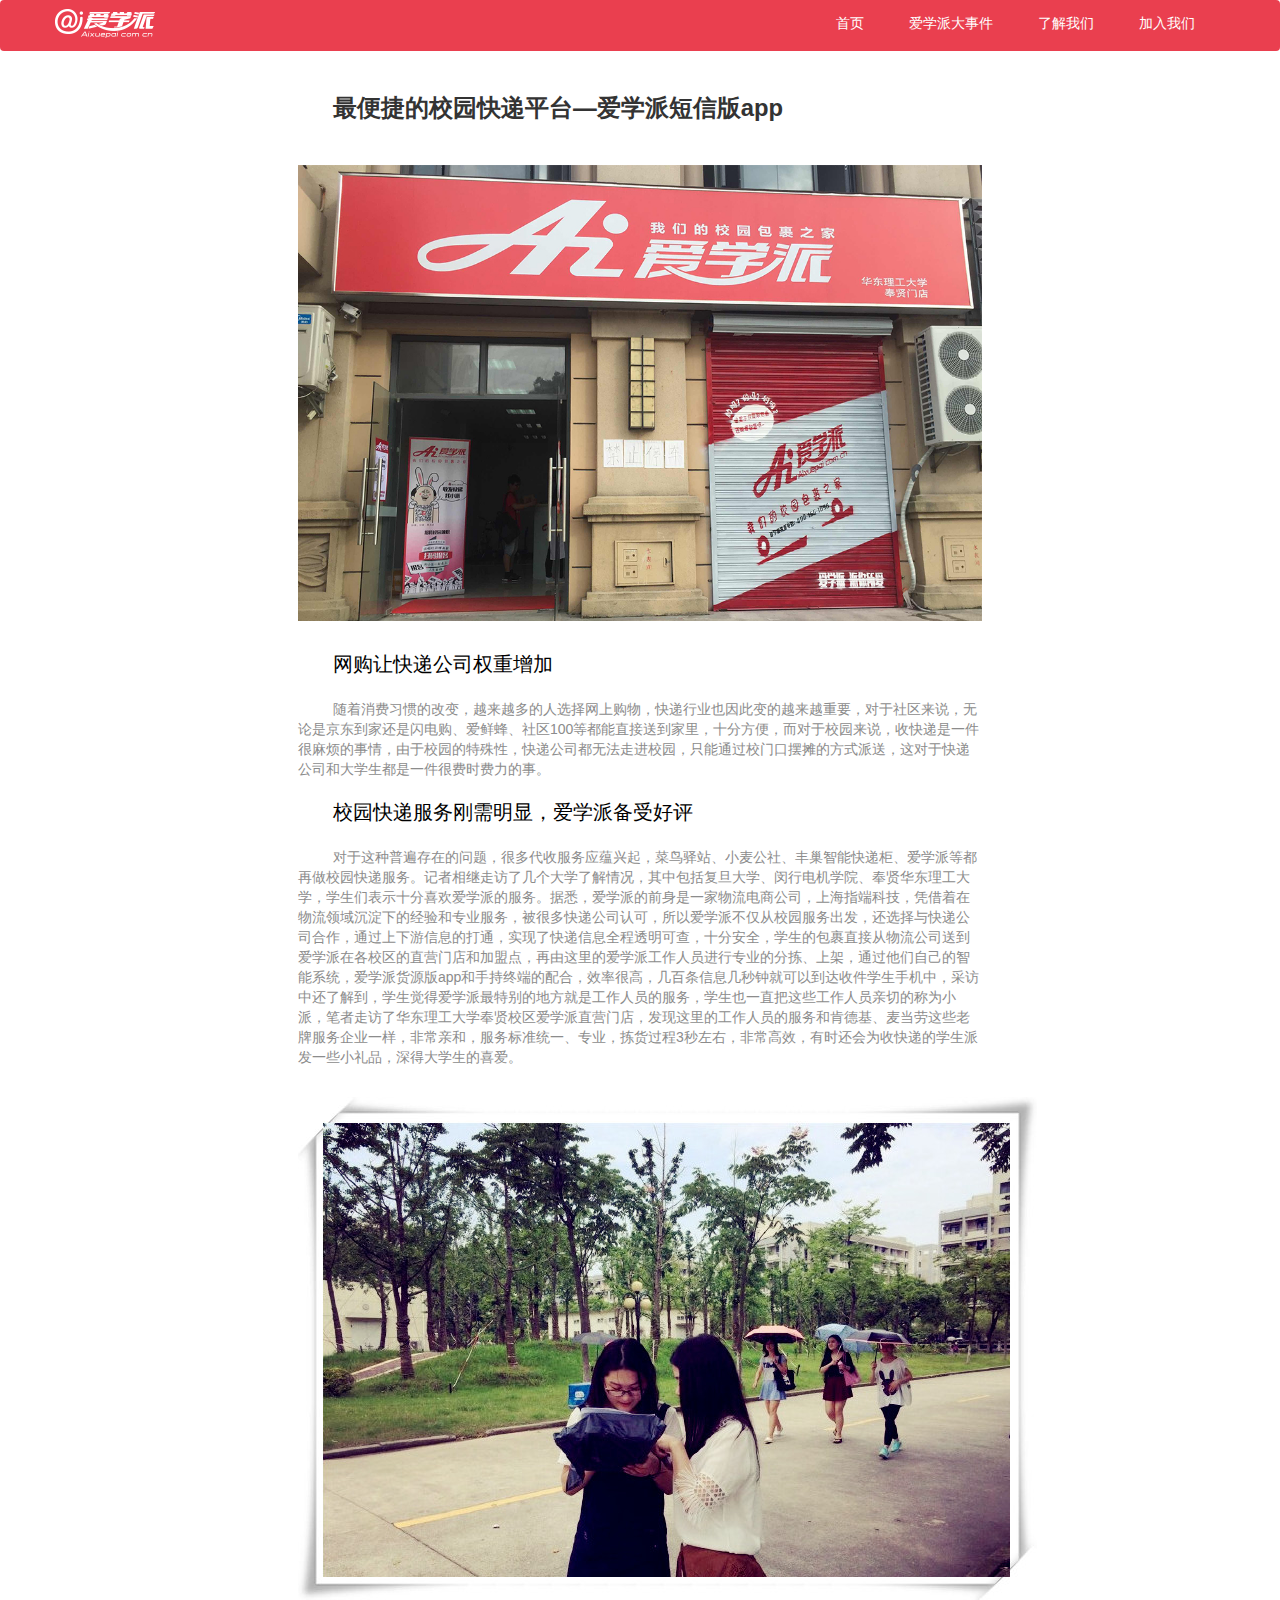
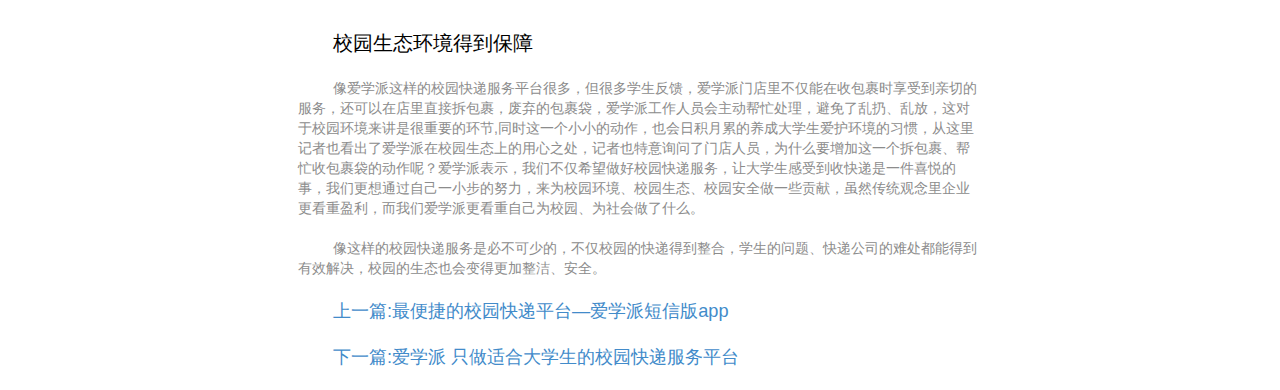
<file: news-details/news-detail-4.html>
<!DOCTYPE html>
<html>

	<head>
		<meta charset="UTF-8">
		<meta name="viewport" content="width=device-width,initial-scale=1,minimum-scale=1,maximum-scale=1,user-scalable=no" />
		<title>爱学派</title>
		<link rel="shortcut icon" href="../favico.ico"/>
		
		<link rel="stylesheet" href="../css/swiper-3.3.1.min.css" />
		<link rel="stylesheet" href="../css/bootstrap.min.css" />
		<link rel="stylesheet" href="../css/header.css" />
		<link rel="stylesheet" href="../css/news-detail.css" />
		<style type="text/css">

		</style>

	</head>

	<body>
		<!--begin:导航条-->
		<div class="navbar navbar-default  navbar-top">
			<div class="container">
				<div class="navbar-header">
					<a class="navbar-brand header-top-logo logo" href="index.html"></a>
					<button class="navbar-toggle" data-toggle="collapse" data-target="#axp-collapse" type="button">
        <span class="icon-bar"></span>
        <span class="icon-bar"></span>
        <span class="icon-bar"></span>
      </button>
				</div>
				<div id="axp-collapse" class="collapse navbar-collapse">
					<ul class="nav navbar-nav">
						<li>
						</li>
					</ul>
					<ul class="nav navbar-nav navbar-right">
						<li>
							<a href="../index.html" class="header-top ">首页</a>
						</li>
						<li>
							<a href="../news.html" class="header-top">爱学派大事件</a>
						</li>
						<li>
							<a href="../about-us.html" class="header-top">了解我们</a>
						</li>
						<li>
							<a href="../join-us.html" class="header-top">加入我们</a>
						</li>
						
					</ul>

				</div>
			</div>
		</div>
		<!--end:导航条-->

		<div class="container">
			<div>
				
			</div>
			<div class="page-div">
				<p class="p-t">最便捷的校园快递平台—爱学派短信版app</p>
				<div>
					<img class="news-img" src="../images/news/new-4.jpg"/>
					<p class="jc">
						网购让快递公司权重增加
					</p>
					<p>
						随着消费习惯的改变，越来越多的人选择网上购物，快递行业也因此变的越来越重要，对于社区来说，无论是京东到家还是闪电购、爱鲜蜂、社区100等都能直接送到家里，十分方便，而对于校园来说，收快递是一件很麻烦的事情，由于校园的特殊性，快递公司都无法走进校园，只能通过校门口摆摊的方式派送，这对于快递公司和大学生都是一件很费时费力的事。
					</p>
					<p class="jc"> 
						校园快递服务刚需明显，爱学派备受好评
					</p>
					<p>
						对于这种普遍存在的问题，很多代收服务应蕴兴起，菜鸟驿站、小麦公社、丰巢智能快递柜、爱学派等都再做校园快递服务。记者相继走访了几个大学了解情况，其中包括复旦大学、闵行电机学院、奉贤华东理工大学，学生们表示十分喜欢爱学派的服务。据悉，爱学派的前身是一家物流电商公司，上海指端科技，凭借着在物流领域沉淀下的经验和专业服务，被很多快递公司认可，所以爱学派不仅从校园服务出发，还选择与快递公司合作，通过上下游信息的打通，实现了快递信息全程透明可查，十分安全，学生的包裹直接从物流公司送到爱学派在各校区的直营门店和加盟点，再由这里的爱学派工作人员进行专业的分拣、上架，通过他们自己的智能系统，爱学派货源版app和手持终端的配合，效率很高，几百条信息几秒钟就可以到达收件学生手机中，采访中还了解到，学生觉得爱学派最特别的地方就是工作人员的服务，学生也一直把这些工作人员亲切的称为小派，笔者走访了华东理工大学奉贤校区爱学派直营门店，发现这里的工作人员的服务和肯德基、麦当劳这些老牌服务企业一样，非常亲和，服务标准统一、专业，拣货过程3秒左右，非常高效，有时还会为收快递的学生派发一些小礼品，深得大学生的喜爱。
					</p>
					<img class="img-center" src="../images/news/new-4-1.jpg"/>
					
					<p class="jc">
						校园生态环境得到保障
					</p>
					<p>
						像爱学派这样的校园快递服务平台很多，但很多学生反馈，爱学派门店里不仅能在收包裹时享受到亲切的服务，还可以在店里直接拆包裹，废弃的包裹袋，爱学派工作人员会主动帮忙处理，避免了乱扔、乱放，这对于校园环境来讲是很重要的环节,同时这一个小小的动作，也会日积月累的养成大学生爱护环境的习惯，从这里记者也看出了爱学派在校园生态上的用心之处，记者也特意询问了门店人员，为什么要增加这一个拆包裹、帮忙收包裹袋的动作呢？爱学派表示，我们不仅希望做好校园快递服务，让大学生感受到收快递是一件喜悦的事，我们更想通过自己一小步的努力，来为校园环境、校园生态、校园安全做一些贡献，虽然传统观念里企业更看重盈利，而我们爱学派更看重自己为校园、为社会做了什么。
					</p>
					<p>
						像这样的校园快递服务是必不可少的，不仅校园的快递得到整合，学生的问题、快递公司的难处都能得到有效解决，校园的生态也会变得更加整洁、安全。
					</p>
				</div>
				<div class="updown">
					<p><a href="news-detail-3.html">上一篇:最便捷的校园快递平台—爱学派短信版app</a> </p>
					<p><a href="news-detail-5.html">下一篇:爱学派 只做适合大学生的校园快递服务平台</a> </p>
					
				</div>
			</div>
		</div>

		<script src="../js/jquery-2.1.4.min.js" type="text/javascript" charset="utf-8"></script>
		<script src="../js/bootstrap.min.js"></script>
		<script src="../js/header.js" type="text/javascript" charset="utf-8"></script>
		<script src="../js/news.js" type="text/javascript" charset="utf-8"></script>

		<!--<script src="js/header.js" type="text/javascript" charset="utf-8"></script>-->
		<script>
		</script>
	</body>

</html>
</file>
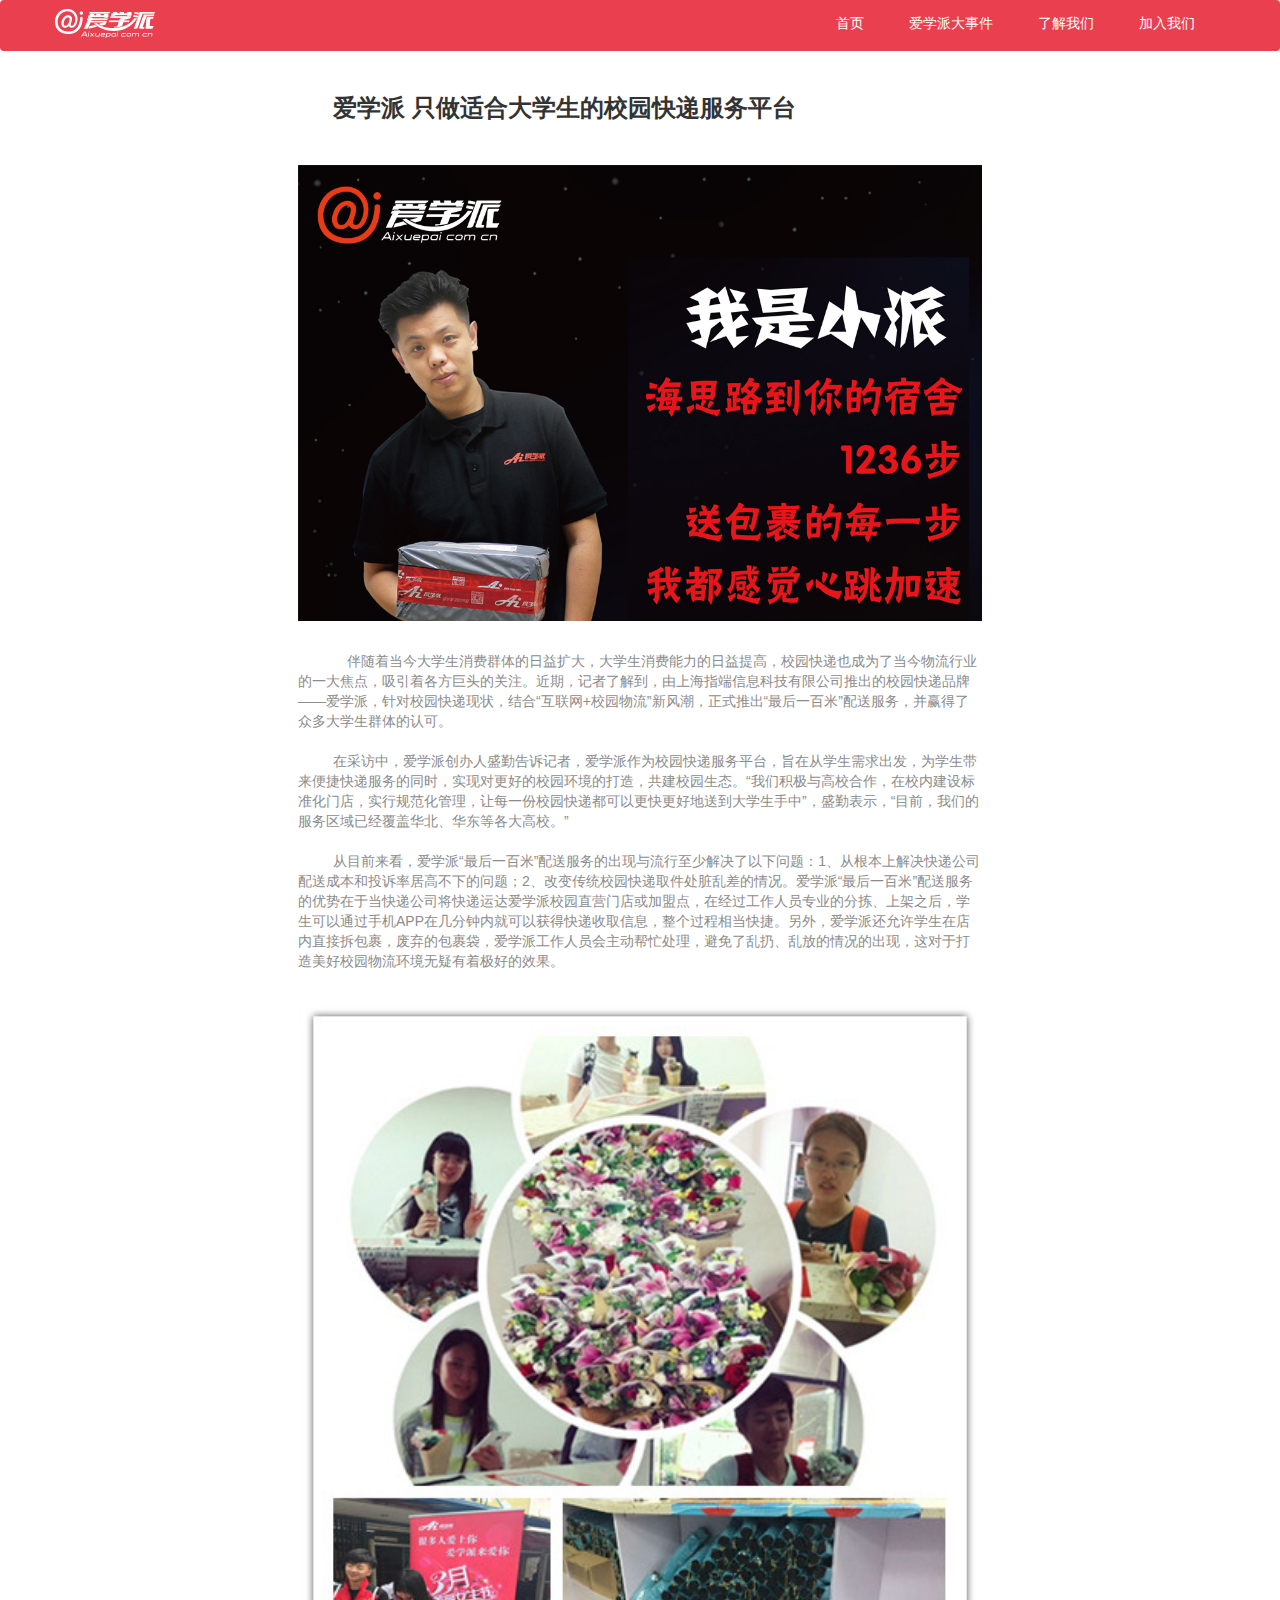
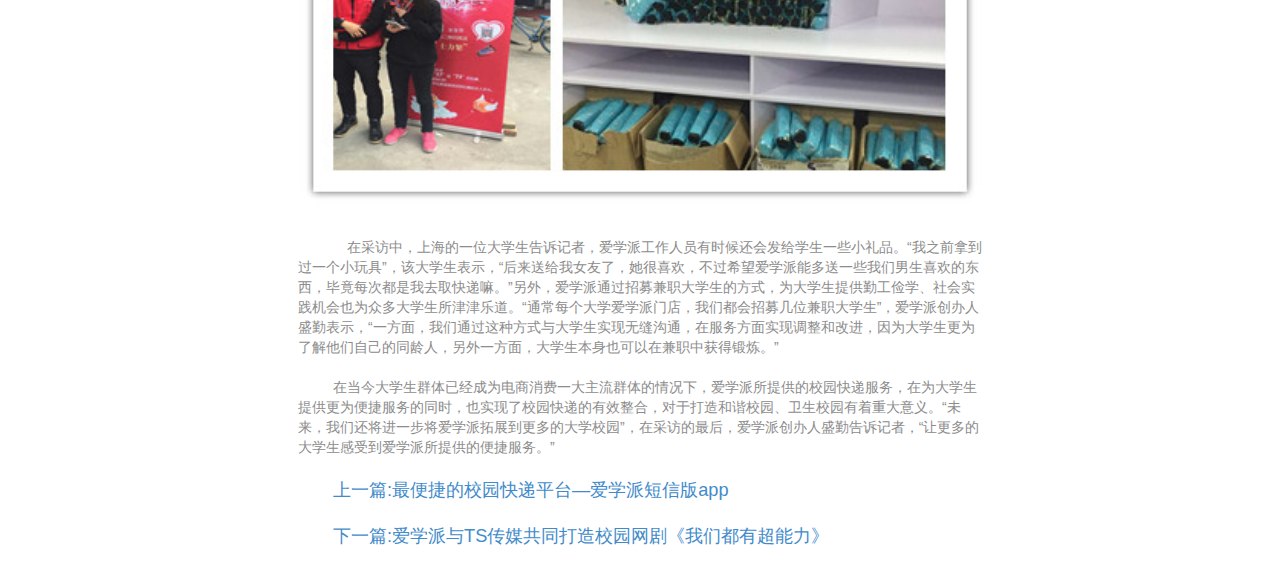
<file: news-details/news-detail-5.html>
<!DOCTYPE html>
<html>

	<head>
		<meta charset="UTF-8">
		<meta name="viewport" content="width=device-width,initial-scale=1,minimum-scale=1,maximum-scale=1,user-scalable=no" />
		<title>爱学派</title>
		<link rel="shortcut icon" href="../favico.ico"/>
		<link rel="stylesheet" href="../css/swiper-3.3.1.min.css" />
		<link rel="stylesheet" href="../css/bootstrap.min.css" />
		<link rel="stylesheet" href="../css/header.css" />
		<link rel="stylesheet" href="../css/news-detail.css" />
		<style type="text/css">

		</style>

	</head>

	<body>
		<!--begin:导航条-->
		<div class="navbar navbar-default  navbar-top">
			<div class="container">
				<div class="navbar-header">
					<a class="navbar-brand header-top-logo logo" href="index.html"></a>
					<button class="navbar-toggle" data-toggle="collapse" data-target="#axp-collapse" type="button">
        <span class="icon-bar"></span>
        <span class="icon-bar"></span>
        <span class="icon-bar"></span>
      </button>
				</div>
				<div id="axp-collapse" class="collapse navbar-collapse">
					<ul class="nav navbar-nav">
						<li>
						</li>
					</ul>
					<ul class="nav navbar-nav navbar-right">
						<li>
							<a href="../index.html" class="header-top ">首页</a>
						</li>
						<li>
							<a href="../news.html" class="header-top">爱学派大事件</a>
						</li>
						<li>
							<a href="../about-us.html" class="header-top">了解我们</a>
						</li>
						<li>
							<a href="../join-us.html" class="header-top">加入我们</a>
						</li>
						
					</ul>

				</div>
			</div>
		</div>
		<!--end:导航条-->

		<div class="container">
			<div>
				
			</div>
			<div class="page-div">
				<p class="p-t">爱学派 只做适合大学生的校园快递服务平台</p>
				<div>
					<img class="news-img" src="../images/news/new-5.jpg"/>
					<p>
						　伴随着当今大学生消费群体的日益扩大，大学生消费能力的日益提高，校园快递也成为了当今物流行业的一大焦点，吸引着各方巨头的关注。近期，记者了解到，由上海指端信息科技有限公司推出的校园快递品牌——爱学派，针对校园快递现状，结合“互联网+校园物流”新风潮，正式推出“最后一百米”配送服务，并赢得了众多大学生群体的认可。
					</p>
					<p>
						在采访中，爱学派创办人盛勤告诉记者，爱学派作为校园快递服务平台，旨在从学生需求出发，为学生带来便捷快递服务的同时，实现对更好的校园环境的打造，共建校园生态。“我们积极与高校合作，在校内建设标准化门店，实行规范化管理，让每一份校园快递都可以更快更好地送到大学生手中”，盛勤表示，“目前，我们的服务区域已经覆盖华北、华东等各大高校。”
					</p>
					<p>
						从目前来看，爱学派“最后一百米”配送服务的出现与流行至少解决了以下问题：1、从根本上解决快递公司配送成本和投诉率居高不下的问题；2、改变传统校园快递取件处脏乱差的情况。爱学派“最后一百米”配送服务的优势在于当快递公司将快递运达爱学派校园直营门店或加盟点，在经过工作人员专业的分拣、上架之后，学生可以通过手机APP在几分钟内就可以获得快递收取信息，整个过程相当快捷。另外，爱学派还允许学生在店内直接拆包裹，废弃的包裹袋，爱学派工作人员会主动帮忙处理，避免了乱扔、乱放的情况的出现，这对于打造美好校园物流环境无疑有着极好的效果。
					</p>
					<img class="news-img" src="../images/news/new-5-1.jpg"/>
					<p>
						　在采访中，上海的一位大学生告诉记者，爱学派工作人员有时候还会发给学生一些小礼品。“我之前拿到过一个小玩具”，该大学生表示，“后来送给我女友了，她很喜欢，不过希望爱学派能多送一些我们男生喜欢的东西，毕竟每次都是我去取快递嘛。”另外，爱学派通过招募兼职大学生的方式，为大学生提供勤工俭学、社会实践机会也为众多大学生所津津乐道。“通常每个大学爱学派门店，我们都会招募几位兼职大学生”，爱学派创办人盛勤表示，“一方面，我们通过这种方式与大学生实现无缝沟通，在服务方面实现调整和改进，因为大学生更为了解他们自己的同龄人，另外一方面，大学生本身也可以在兼职中获得锻炼。”
					</p>
					<p>
						在当今大学生群体已经成为电商消费一大主流群体的情况下，爱学派所提供的校园快递服务，在为大学生提供更为便捷服务的同时，也实现了校园快递的有效整合，对于打造和谐校园、卫生校园有着重大意义。“未来，我们还将进一步将爱学派拓展到更多的大学校园”，在采访的最后，爱学派创办人盛勤告诉记者，“让更多的大学生感受到爱学派所提供的便捷服务。”
					</p>
				</div>
				<div class="updown">
					<p><a href="news-detail-4.html">上一篇:最便捷的校园快递平台—爱学派短信版app</a> </p>
					<p><a href="news-detail-5.html">下一篇:爱学派与TS传媒共同打造校园网剧《我们都有超能力》</a> </p>
					
				</div>
			</div>
		</div>
<script src="../js/jquery-2.1.4.min.js" type="text/javascript" charset="utf-8"></script>
		<script src="../js/bootstrap.min.js"></script>
		<script src="../js/header.js" type="text/javascript" charset="utf-8"></script>
		<script src="../js/news.js" type="text/javascript" charset="utf-8"></script>


		<script>
			
		</script>
	</body>

</html>
</file>
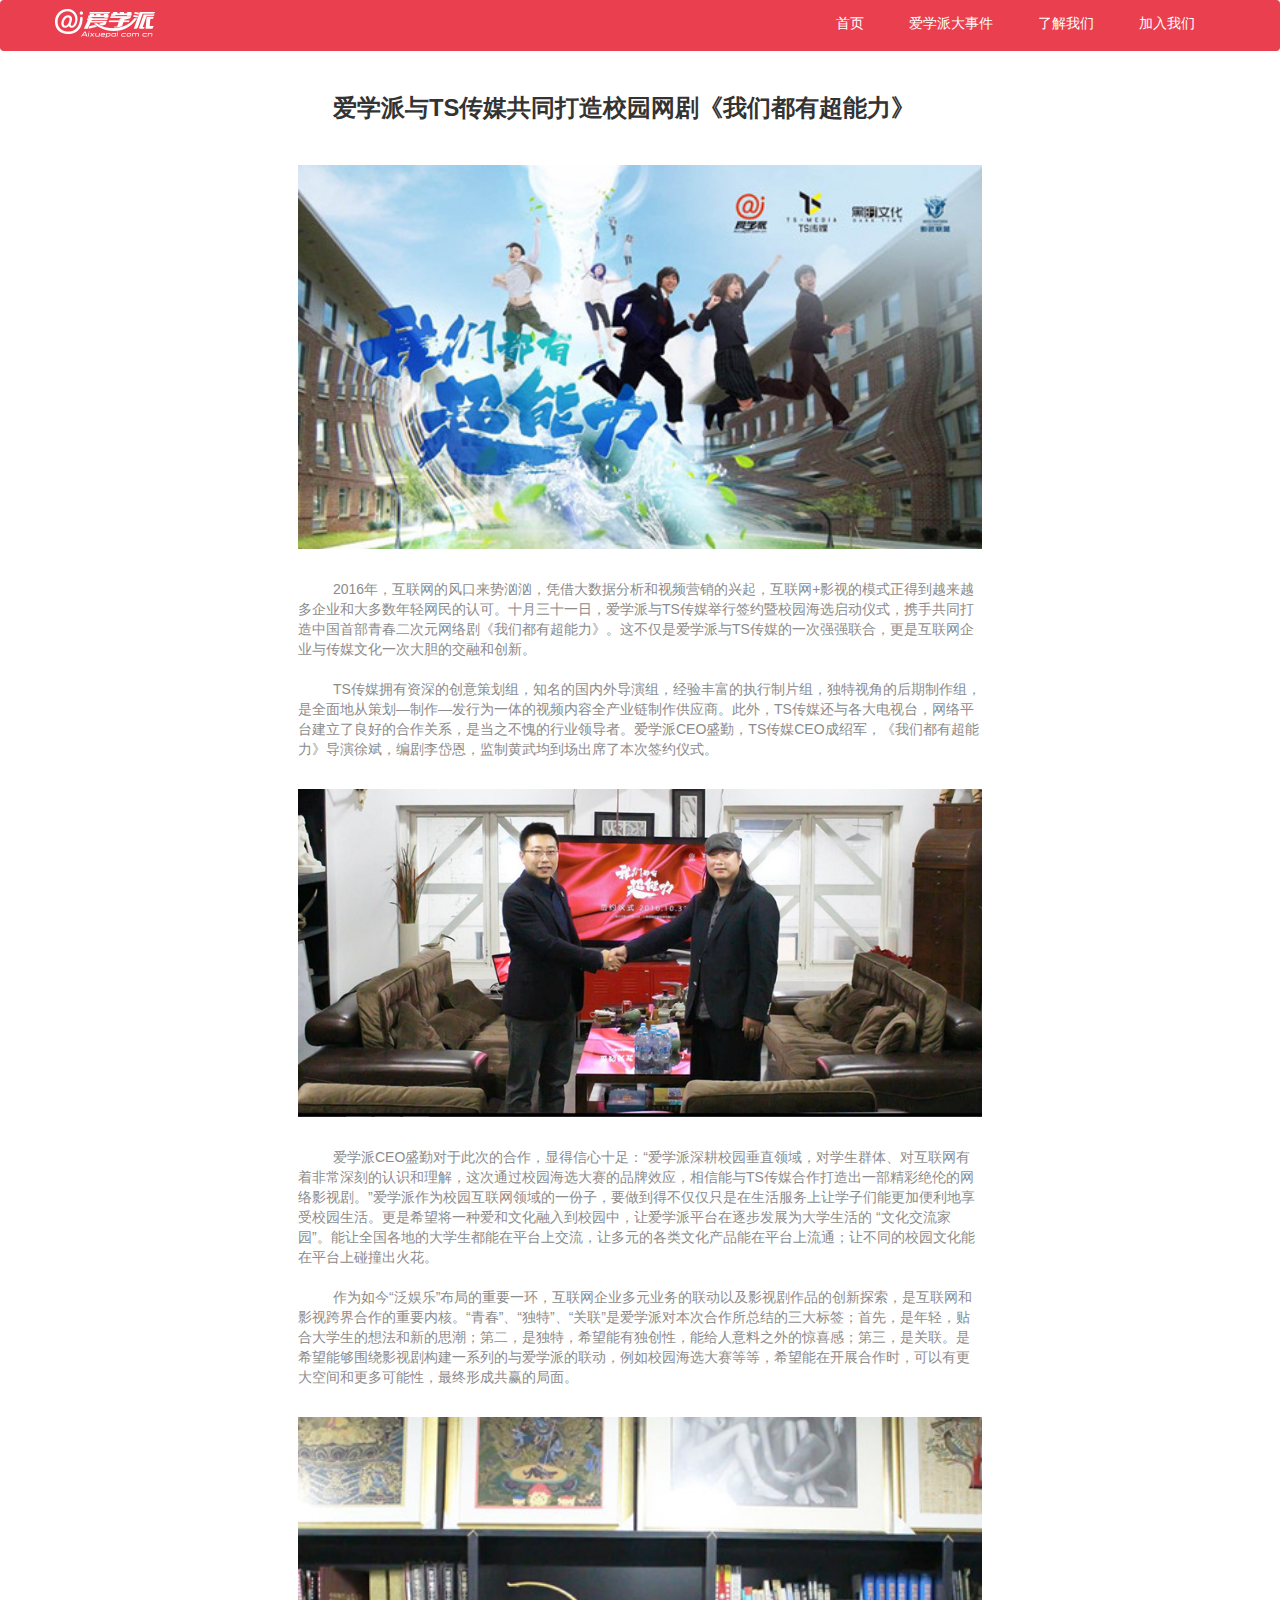
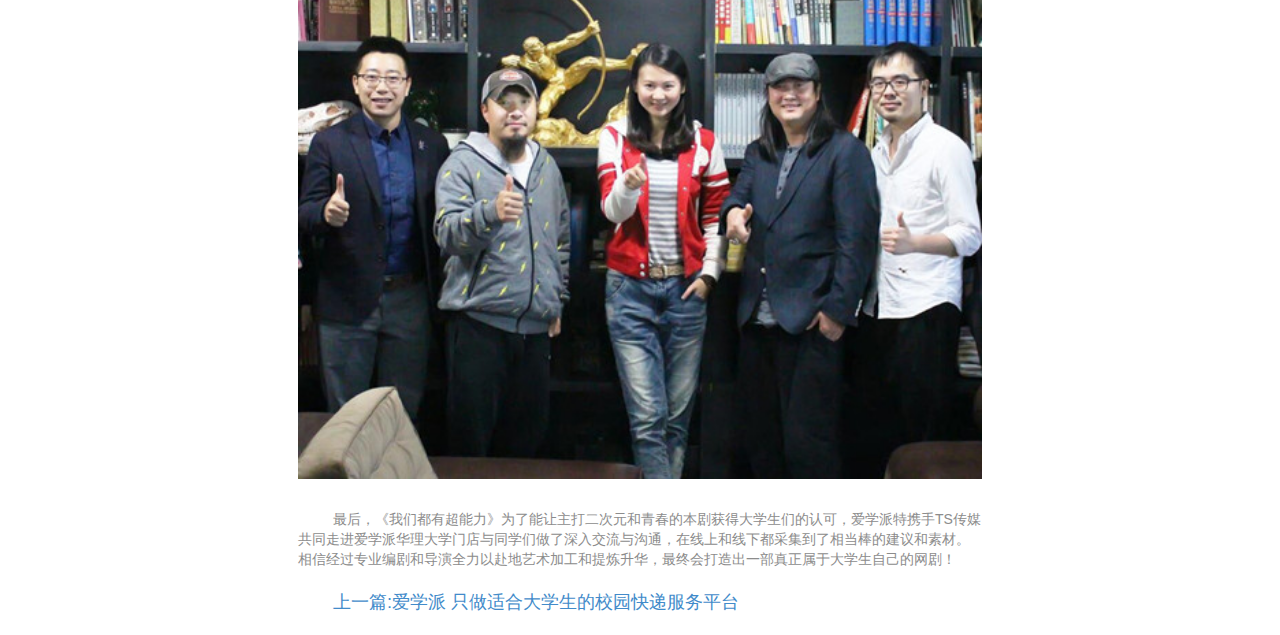
<file: news-details/news-detail-6.html>
<!DOCTYPE html>
<html>

	<head>
		<meta charset="UTF-8">
		<meta name="viewport" content="width=device-width,initial-scale=1,minimum-scale=1,maximum-scale=1,user-scalable=no" />
		<title>爱学派</title>
		<link rel="shortcut icon" href="../favico.ico"/>
		<link rel="stylesheet" href="../css/swiper-3.3.1.min.css" />
		<link rel="stylesheet" href="../css/bootstrap.min.css" />
		<link rel="stylesheet" href="../css/header.css" />
		<link rel="stylesheet" href="../css/news-detail.css" />
		<style type="text/css">

		</style>

	</head>

	<body>
		<!--begin:导航条-->
		<div class="navbar navbar-default  navbar-top">
			<div class="container">
				<div class="navbar-header">
					<a class="navbar-brand header-top-logo logo" href="index.html"></a>
					<button class="navbar-toggle" data-toggle="collapse" data-target="#axp-collapse" type="button">
        <span class="icon-bar"></span>
        <span class="icon-bar"></span>
        <span class="icon-bar"></span>
      </button>
				</div>
				<div id="axp-collapse" class="collapse navbar-collapse">
					<ul class="nav navbar-nav">
						<li>
						</li>
					</ul>
					<ul class="nav navbar-nav navbar-right">
						<li>
							<a href="../index.html" class="header-top ">首页</a>
						</li>
						<li>
							<a href="../news.html" class="header-top">爱学派大事件</a>
						</li>
						<li>
							<a href="../about-us.html" class="header-top">了解我们</a>
						</li>
						<li>
							<a href="../join-us.html" class="header-top">加入我们</a>
						</li>
						
					</ul>

				</div>
			</div>
		</div>
		<!--end:导航条-->

		<div class="container">
			<div>
				
			</div>
			<div class="page-div">
				<p class="p-t">爱学派与TS传媒共同打造校园网剧《我们都有超能力》</p>
				<div>
					<img class="news-img" src="../images/news/web-new-6.jpg"/>
					<p>
						2016年，互联网的风口来势汹汹，凭借大数据分析和视频营销的兴起，互联网+影视的模式正得到越来越多企业和大多数年轻网民的认可。十月三十一日，爱学派与TS传媒举行签约暨校园海选启动仪式，携手共同打造中国首部青春二次元网络剧《我们都有超能力》。这不仅是爱学派与TS传媒的一次强强联合，更是互联网企业与传媒文化一次大胆的交融和创新。
					</p>
					<p>
						TS传媒拥有资深的创意策划组，知名的国内外导演组，经验丰富的执行制片组，独特视角的后期制作组，是全面地从策划—制作—发行为一体的视频内容全产业链制作供应商。此外，TS传媒还与各大电视台，网络平台建立了良好的合作关系，是当之不愧的行业领导者。爱学派CEO盛勤，TS传媒CEO成绍军，《我们都有超能力》导演徐斌，编剧李岱恩，监制黄武均到场出席了本次签约仪式。
					</p>
					
					<img class="news-img" src="../images/news/new-6-1.jpg"/>
					<p>
						爱学派CEO盛勤对于此次的合作，显得信心十足：“爱学派深耕校园垂直领域，对学生群体、对互联网有着非常深刻的认识和理解，这次通过校园海选大赛的品牌效应，相信能与TS传媒合作打造出一部精彩绝伦的网络影视剧。”爱学派作为校园互联网领域的一份子，要做到得不仅仅只是在生活服务上让学子们能更加便利地享受校园生活。更是希望将一种爱和文化融入到校园中，让爱学派平台在逐步发展为大学生活的 “文化交流家园”。能让全国各地的大学生都能在平台上交流，让多元的各类文化产品能在平台上流通；让不同的校园文化能在平台上碰撞出火花。
					</p>
					<p>
						作为如今“泛娱乐”布局的重要一环，互联网企业多元业务的联动以及影视剧作品的创新探索，是互联网和影视跨界合作的重要内核。“青春”、“独特”、“关联”是爱学派对本次合作所总结的三大标签；首先，是年轻，贴合大学生的想法和新的思潮；第二，是独特，希望能有独创性，能给人意料之外的惊喜感；第三，是关联。是希望能够围绕影视剧构建一系列的与爱学派的联动，例如校园海选大赛等等，希望能在开展合作时，可以有更大空间和更多可能性，最终形成共赢的局面。
					</p>
					<img class="news-img" src="../images/news/new-6-2.jpg" alt="" />
					<p>
						最后，《我们都有超能力》为了能让主打二次元和青春的本剧获得大学生们的认可，爱学派特携手TS传媒共同走进爱学派华理大学门店与同学们做了深入交流与沟通，在线上和线下都采集到了相当棒的建议和素材。相信经过专业编剧和导演全力以赴地艺术加工和提炼升华，最终会打造出一部真正属于大学生自己的网剧！

					</p>
				</div>
				<div class="updown">
					<p><a href="news-detail-5.html">上一篇:爱学派 只做适合大学生的校园快递服务平台</a> </p>
				</div>
			</div>
		</div>
<script src="../js/jquery-2.1.4.min.js" type="text/javascript" charset="utf-8"></script>
		<script src="../js/bootstrap.min.js"></script>
		<script src="../js/header.js" type="text/javascript" charset="utf-8"></script>
		<script src="../js/news.js" type="text/javascript" charset="utf-8"></script>


		<script>
			
		</script>
	</body>

</html>
</file>
<file: css/main.css>
html,
	body {
		position: relative;
		height: 100%;
	}
	
	body {
		/*background: #eee;*/
		font-family: Helvetica Neue, Helvetica, Arial, sans-serif;
		font-size: 14px;
		color: #000;
		margin: 0;
		padding: 0;
	}
	
	.swiper-container {
		width: 100%;
		height: 100%;
	}
	
	.swiper-slide {
		text-align: center;
		font-size: 18px;
		background: #fff;
		/* Center slide text vertically */
		display: -webkit-box;
		display: -ms-flexbox;
		display: -webkit-flex;
		display: flex;
		-webkit-box-pack: center;
		-ms-flex-pack: center;
		-webkit-justify-content: center;
		justify-content: center;
		-webkit-box-align: center;
		-ms-flex-align: center;
		-webkit-align-items: center;
		align-items: center;
	}
	
	.white {
		color: white;
		/*border: 1px solid darksalmon;*/
	}
	
	.black {
		color: black;
	}
	
	.bold {
		font-weight: 900;
	}
	
	.swiper-container {
		/*margin-top: 50px;*/
	}
	
	.swiper-1 {
		/*background: url(../images/mian/bg-51.png) no-repeat;*/
		background: url(../images/main/bg-51.png) no-repeat;
		background-size: 100%;
		background-position: center;
		background-color: #EA3F4F;
	}
	
	.swiper-2 {
		background: url(../images/main/1.png) no-repeat;
		background-size: 100%;
		background-color: #33CCCC;
		/*background-position-y: 50%;*/
		background-position: center;
	}
	
	.swiper-3 {
		background: url(../images/main/2.png) no-repeat;
		background-color: #FF7F00;
		background-size: 60%;
		background-position: center;
	}
	
	.swiper-4 {
		background-color: #44D8EE;
		position: relative;
	}
	
	.swiper-5 {
		background: url(../images/main/bg-gold.png) no-repeat;
		background-size: 100%;
		background-position: center;
		background-color: #FF4E40;
	}
	
	.swiper-6 {
		background: url(../images/main/bg-6-big.png) no-repeat;
		background-size: 100%;
		background-position: center;
		background-color: #FFCA40;
	}
	
	.swiper-7 {
		/*background-color: #EA3F4F;*/
		background: url(../images/main/botton-1.png) no-repeat;
		background-size: 100%;
		background-position-y: -10px;
		position: relative;
	}
	
	* {
		margin: 0;
		padding: 0;
	}
	
	.img-pic-5 {
		position: absolute;
		/*top: 55%;*/
		bottom: 50px;
		left: 0;
		margin: 10px auto;
		width: 60%;
		z-index: 10;
	}
	
	.img-pic-5-1 {
		position: absolute;
		/*top: 55%;*/
		bottom: 420px;
		left: 100px;
		margin: 10px auto;
		width: 60%;
	}
	
	.img-pic-7 {
		position: absolute;
		bottom: 10%;
		left: 10%;
		margin: 10px auto;
		width: 40%;
		z-index: 10;
	}
	
	.img-pic-8 {
		position: absolute;
		/*top: 35%;*/
		bottom: 0;
		left: 55%;
		margin: 10px auto;
		width: 20%;
		z-index: 10;
	}
	
	@media only screen and (min-width: 1200px) {
		.div-3-left {
			margin-top: 20%;
			margin-left: -10%;
		}
		.div-3-top {
			margin-top: 10%;
		}
		.div-5-left {
			margin-top: 20%;
			width: 45%;
		}
		.div-5-top {
			margin-top: -30%;
			width: 30%;
		}
		.div-6-left {
			margin-top: 10%;
			width: 30%;
		}
		.div-6-top {
			margin-top: 10%;
			width: 45%;
		}
		.s-2-left {
			margin-left: 30% !important;
		}
		.s-2-top {
			margin-left: 30% !important;
		}
		
	}
	
	@media only screen and (max-width: 768px) {
		.swiper-3 {
			background-size: 150%;
		}
		.swiper-1 {
			background: url(../images/main/s-1-p.png) no-repeat;
			background-size: 100%;
			background-position: center;
			background-color: #EA3F4F;
		}
		.swiper-4 {
			background: url(../images/main/bg-17.png) no-repeat;
			background-size: 150%;
			background-position-y: 20%;
			background-position-x: 30%;
			background-color: #44D8EE;
		}
		.s-1-top {
			margin-top: 10%;
		}
		.s-2-top {
			margin-bottom: 10%;
			margin-left: 15%;
		}
		.swiper-5 {
			background: url(../images/main/s-5-p.png) no-repeat;
			background-size: 100%;
			background-position: center;
			background-color: #FF4E40;
		}
		.swiper-6 {
			background-color: #FFCA40;
			background: url(../images/main/s-6-p.png) no-repeat;
			background-size: 100%;
			position: relative;
		}
		.swiper-7 {
			/*background-color: #EA3F4F;*/
			background: url(../images/main/s-7-p.png) no-repeat;
			background-size: 100%;
			background-position-y: -10px;
		}
		.div-7-top {
			margin-top: -22%;
		}
		.note-down {
			font-size: 12px;
		}
		.div-botton-note {
			font-size: .7em;
		}
		
		.mask {
			padding-top: 30%;
		}
		.div-half-2 {
			margin-top: 90px;
			padding-bottom: 60px;
		}
		.div-mask-top {
			/*margin-top: 20px;*/
			padding-top: 20px;
		}
		.div-6-left {
			margin-top: 5%;
			/*width: 80%;*/
		}
	}
	.navbar-top {
				background-color: rgba(0, 0, 0, 0);
				border: none;
			}
	.div-botton-note {
		/*position: absolute;*/
		margin-top: 220px;
		/*bottom: 50px;*/
		/*left: 0;*/
		z-index: 100;
	}
	/**********************/
	.div-botton-note-lg{
			/*margin-top: 600px !important;*/
			padding-top: 350px;
		}
	
	.mask {
		position: fixed;
		top: 0;
		left: 0;
		right: 0;
		bottom: 0;
		width: 100%;
		height: 100%;
		background: rgba(0, 0, 0, 0.6);
		background: #000\9;
		/*CSS Hack,只能对ie9以下浏览器ie6,ie7,ie8有效，否侧ie10,FF,Cherome会失去透明效果*/
		filter: Alpha(opacity=60);
		/*只对ie7,ie8有效*/
		z-index: 999;
	}
	
	.mask-ios {
		margin-top: 10%;
		/*height: 50%;*/
		background-color: white;
		border-radius: 5px;
		z-index: 1000;
	}
	.div-7-top {
			margin-top: -2%;
		}
	ul>li {
		/*list-style: none;*/
		/*float: right;*/
	}
	
	.cose {
		position: absolute;
		right: 10px;
		top: 10px;
	}
	
	.img-dialog-top {
		width: 60%;
		margin-left: 20%;
		margin-top: 30px;
	}
	
	.b-down {
		/*display: inline-block;*/
	}
	
	.logo-img-down {
		/*width: 70px;*/
		margin-bottom: 20px;
	}
	
	.div-half {
		/*width: 40%;*/
		margin-left: 13%;
	}
	
	.div-top-down-all {
		padding-top: 30px;
	}
	
	.changecolor {
		width: 80px;
	}
	
	.div-half-2 {
		margin-top: 8px;
		margin-left: -20px;
	}
	
	.div-half-2>p {
		font-size: 1em;
		margin-left: 10px;
		/*padding-bottom: 30px;*/
	}
	
	.div-half-2>a>img {
		margin-left: 10px;
	}
	
	.mask {
		display: none;
	}
	
	.mask-android {
		margin-top: 10%;
		display: none;
		/*height: 50%;*/
		background-color: white;
		border-radius: 5px;
		z-index: 1000;
	}
	
	.img-appdown {
		/*width: 40%;*/
	}
	
	.img-qrcode {
		/*width: 60%;*/
		text-align: center;
	}
	/****************************************/
	
	.header-top-logo {
		display: inline-block;
		width: 200px;
		height: 42px;
		background: url(../images/main/icon.png) no-repeat;
		margin-top: 9px;
	}
	
	.p-shadow {
		/*-moz-box-shadow: 10px 10px 20px #1F3324;
		-webkit-box-shadow: 10px 10px 20px #1F3324;
		box-shadow: 10px 10px 20px #1F3324;*/
	}
	
	.hidden-xs {
		font-size: 1em;
		/*color: white;*/
	}
	
	.visible-xs {
		font-size: 12px;
		/*color: white;*/
	}
	
	.qr-div {
		padding-right: 10px;
		padding-left: 10px;
	}
	
	.b-ios {
		margin-top: 5px;
	}
	
	.b-android {
		margin-top: 5px;
	}
	
	.onborder {
		border-bottom: 2px solid white;
	}
	
	.margin-top-img {
		width: 80%;
		margin-left: 12%;
		margin-top: 70px;
		z-index: 1000;
	}
</file>
<file: css/header.css>
#axp-collapse {
 }

.navbar-top {
    background-color: #EA3F4F;
    border: none;
}

.navbar-toggle {
    border-color: #ddd;
}

.navbar-right > li > a {
    color: white !important;
}

.header-top:hover {
    border-bottom: 2px solid white;
    /*border: 1px solid white;*/
    /*padding-top: 5px;*/
    /*background-color: #FF7E41 !important;*/
    /*padding-bottom: 5px;*/
    /*margin-bottom: 5px;*/
    /*margin-top: 5px;*/
    /*border-radius: 5px;*/
    /*background-color: white !important;*/
    /*color: black !important;*/
    /*padding-bottom: 2px;*/
}

.header-top {
    margin-bottom: 3px;
    margin-top: 10px;
    padding-top: 3px !important;
    padding-bottom: 3px !important;
    /*border: 1px solid white;*/
    margin-left: 15px;

    /*animate-duration: 2s;    //动画持续时间
    animate-delay: 1s;    //动画延迟时间
    animate-iteration-count: 2;    //动画执行次数*/
}

.onborder {
    border-bottom: 2px solid white;
}
</file>
<file: css/aboutus.css>
.img-header{
	margin-top: 50px;
}

.company-info{
	margin-top: 50px;
	font-size: 30px;
	font-weight: 900;
	border-bottom: 1px solid #D3D3D3;
	margin-bottom: 20px;
	padding-bottom: 10px;
}
.div-img-big{
	margin-top: 1em;
	
}
.div-img-small{
	
}
.div-introduce{
	margin-top: 3em;

}
.div-introduce>p{
	text-indent: 25px;
	padding-bottom: 20px;
}
.div-introduce>p:last-of-type{
	border-bottom: 1px solid #D3D3D3;
}
.top-div{
	position: relative;
}
.img-wenhua{
	position: absolute;
	top:38%;
	width: 70%;
	left: 15%;
	height: 10%;
}
</file>
<file: css/joinus.css>
.img-header{
	margin-top: 50px;
}
.div-contact{
	text-align: center;
}
.div-contact>div>p:first-of-type{
	font-size: 2em;
	font-weight: bold;
	color: black;
}
.div-contact>div>p{
	color:#868686 ;
	margin: 20px auto;
	
}
.div-contact>div>img{
	margin: 30px 20px ;
	display: inline-block;
}
.jobs{
	font-size: 2em;
	
}
.container-grey>div:nth-child(2n+1){
	background-color: #FAFAFA;
}
.col-sm-6>p:first-of-type{
	font-size: 2em;
	color: #7A7A7A;
}
.col-sm-6>p{
	color: #7A7A7A;
}
.container-grey>div.row{
	margin: 30px 0 30px 0;
	padding-bottom: 30px;
	padding-top:20px ;
}

.top-div{
	position: relative;
}
.img-join{
	position: absolute;
	top:37%;
	height: 15%;
	width: 50%;
	left: 25%;
}
.div-contact>div.col-sm-4{
	padding-left: 10%;
}
.container-grey>div.row{
	padding-left: 8%;
}
.company-info{
	text-align: center;
	padding-bottom: 20px;
}
.container-grey>div.row>div.col-sm-12>img{
	margin-bottom: 30px;
}
.header-top-logo {
		display: inline-block;
		width: 200px;
		height: 42px;
		background: url(../images/main/icon.png) no-repeat;
		margin-top: 9px;
	}
.div-contact P{
	text-align: left;
	padding-left: 38%;
}
</file>
<file: css/downloadapp.css>
.strong-down {
	margin-left: 40%;
	position: absolute;
	top: 20px;
}

.img-sh {
	width: 70%;
}

.img-xp {
	width: 70%;
}

.img-bj {
	width: 100%;
	margin-bottom: 0px;
}

.img-line{
	width: 90%;
	position: relative;
	right: -15px;
	top: -20px;
}

.div-aixuepaish {
	margin-top: 15%;
	margin-left: 5%;
	position: relative;
	height: 120px;
	float: left;
}

.div-aixuepaixp {
	position: relative;
	float: left;
	height: 120px;
	margin-left: 5%;
}

.img-down-sh {
	width: 50px;
	position: absolute;
	top: 23%;
	margin-left: 8%;
}

.img-down-xp {
	width: 50px;
	position: absolute;
	top: 23%;
	margin-left: 8%;
}
</file>
<file: css/news-detail.css>
.news-img{
	/*width: 800px !important;*/
	width: 100%;
}
.page-div{
	/*margin-left: 20%;*/
	/*width: 60%;*/
}
.page-div div p{
	color: #8C8C8C;
}
.p-t{
	font-weight: 800;
	font-size: 1.7em;
	margin-bottom: 30px;
}
p{
	text-indent: 35px;
	margin: 20px 0 20px;
}
img{
	margin: 10px 0 10px;
}
.updown>p{
	margin: 20px 0 20px;
	font-size: 1.3em;
	font-weight: 500;
	color: black;
}
a{
	text-underline: initial;
}
.updown>p>a:hover{
	color: #EA3F4F;
	
}
.jc{
	color: black !important;
	font-size: 1.4em;
}

.header-top-logo {
		display: inline-block;
		width: 200px;
		height: 42px;
		background: url(../images/main/icon.png) no-repeat;
		margin-top: 9px;
	}
	
@media only screen and (min-width: 1200px) {
	.page-div{
	margin-left: 20%;
	width: 60%;
}
}
	
@media only screen and (max-width: 768px) {
	.img-center{
		width:80%;
		margin-left: 10%;
	}
}
</file>
